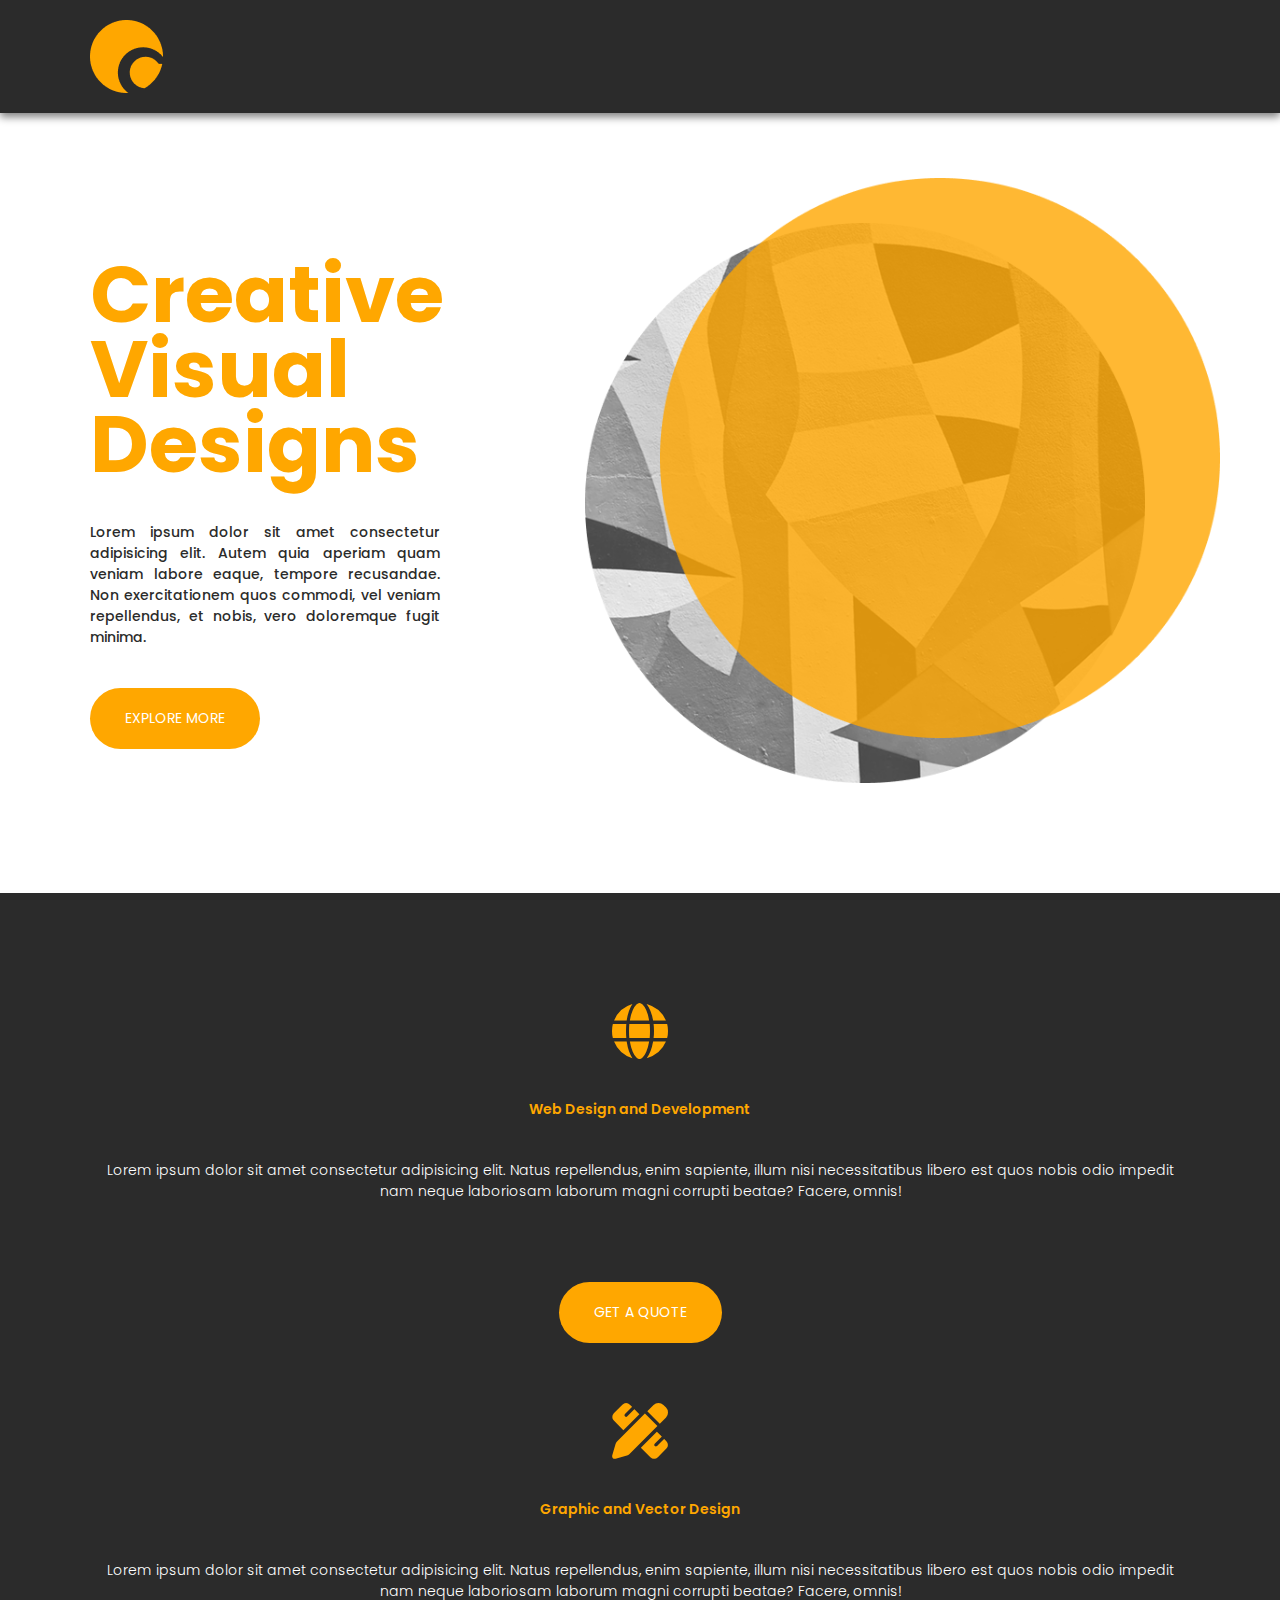
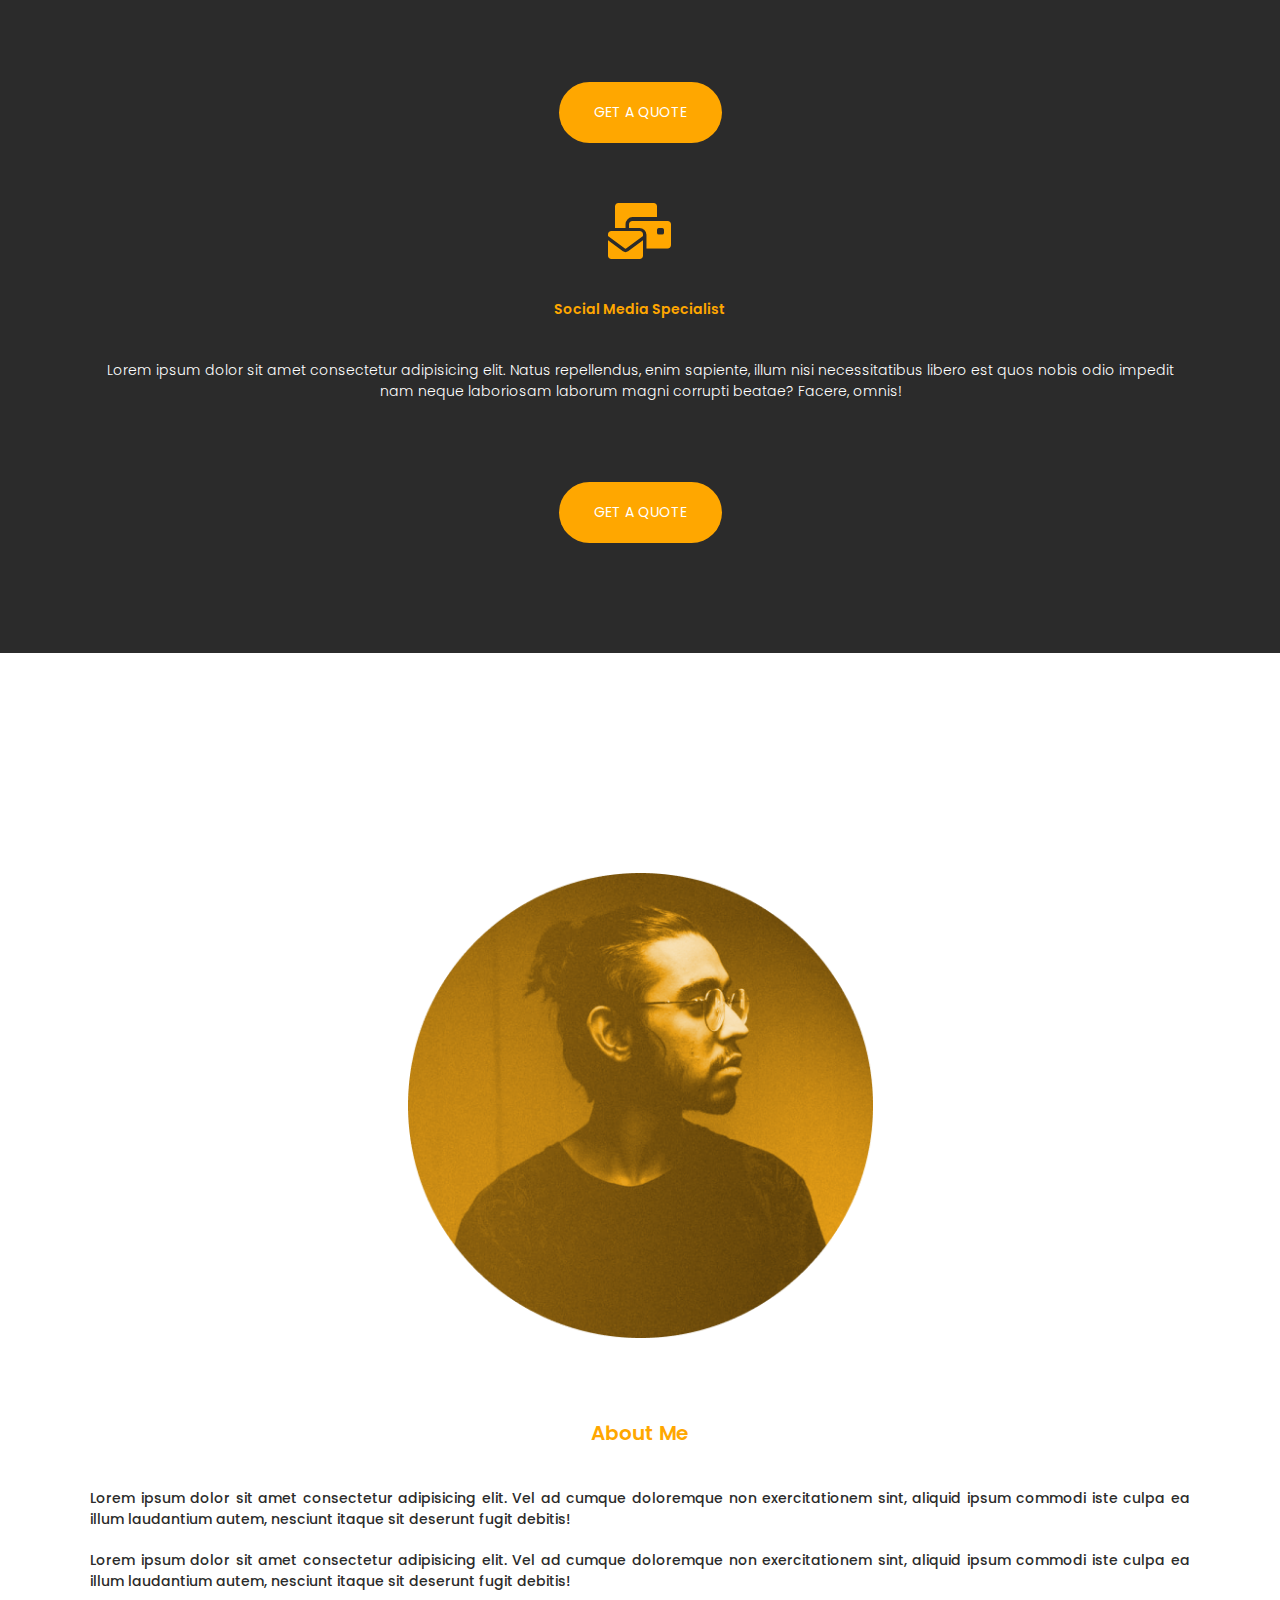
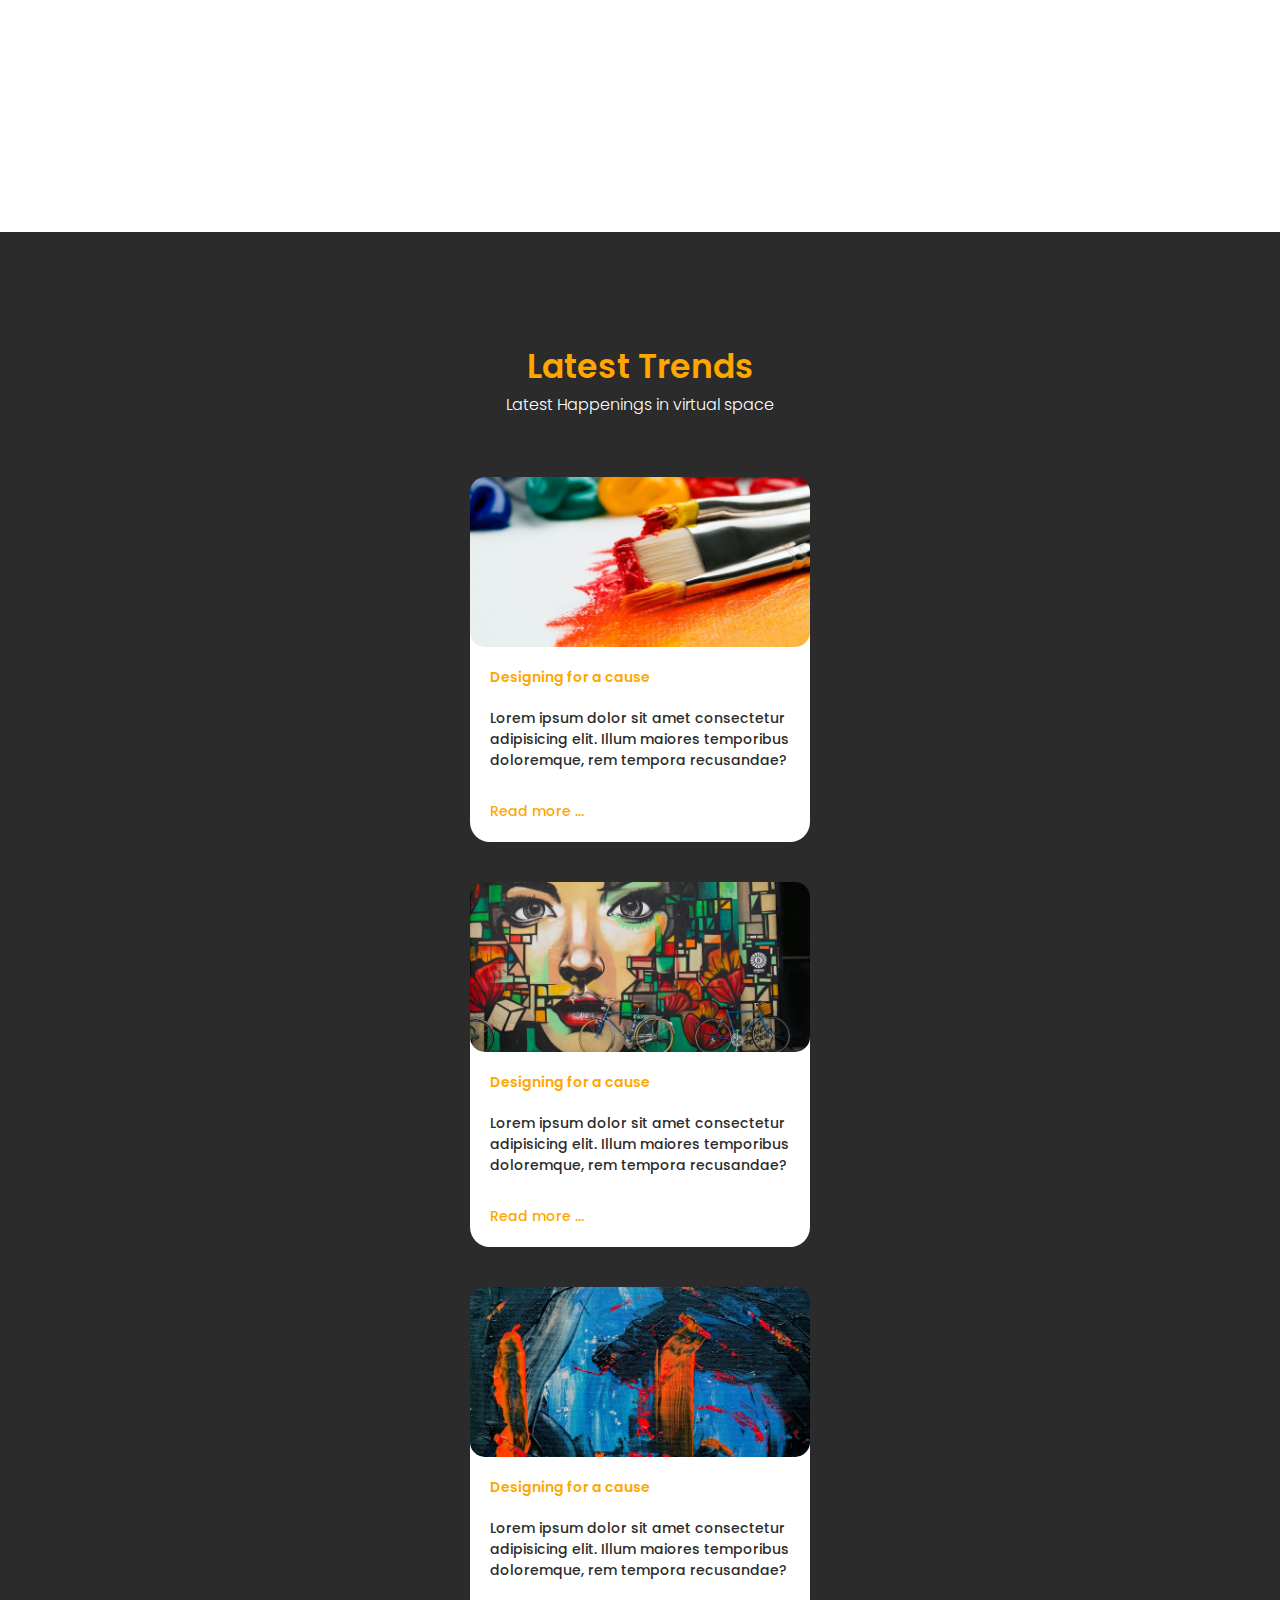
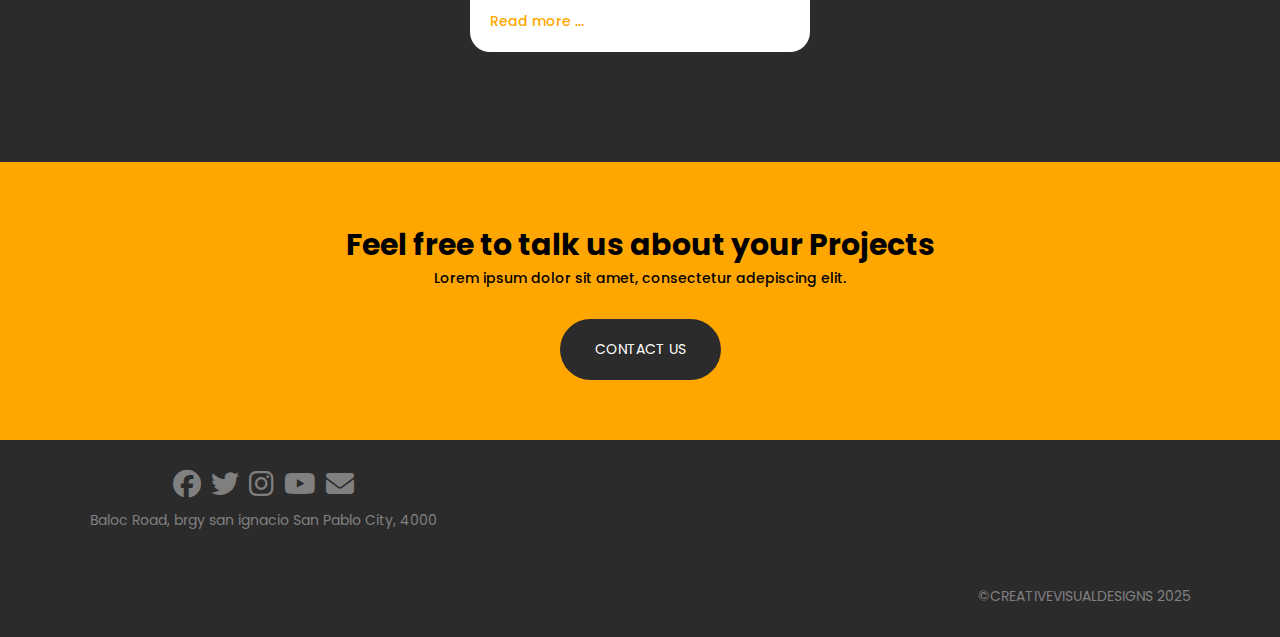
<file: index.html>
<!DOCTYPE html>
<html lang="en">
  <head>
    <meta charset="UTF-8" />
    <link rel="icon" href="./favicon.ico" />
    <meta name="viewport" content="width=device-width, initial-scale=1.0" />
    <meta
      name="description"
      content="Creative Visual Design (CVD) is a platform for showcasing creative coding projects and visual designs."
    />
    <title>Creative Visual Designs - Homes</title>
    <link rel="stylesheet" href="./style.css" />
    <link
      rel="stylesheet"
      href="https://cdnjs.cloudflare.com/ajax/libs/font-awesome/6.7.2/css/all.min.css"
    />
  </head>
  <body>
    <header>
      <div class="container">
        <div class="navbar">
          <a href="#">
            <div class="navbar__logo">
              <img
                src="./img/Brand.png"
                alt="CVD Logo"
                class="navbar__logo__image"
              />
              <span class="navbar__logo__title">
                Creative <span>Visual</span> Designs
              </span>
            </div>
          </a>
          <nav class="navbar__nav">
            <ul class="navbar__nav__list">
              <li
                class="navbar__nav__list__item navbar__nav__list__item--active"
              >
                <a href="#">Home</a>
              </li>
              <li class="navbar__nav__list__item">
                <a href="#">About</a>
              </li>
              <li class="navbar__nav__list__item">
                <a href="#">Services</a>
              </li>
              <li class="navbar__nav__list__item">
                <a href="#">Updates</a>
              </li>
              <li class="navbar__nav__list__item">
                <a href="#">Contact</a>
              </li>
            </ul>
          </nav>
          <button class="navbar__burger-button">
            <span></span>
            <span></span>
            <span></span>
          </button>
        </div>
      </div>
    </header>
    <section class="banner">
      <div class="container">
        <div class="banner__wrapper">
          <div class="banner__title">
            <h1>Creative Visual Designs</h1>
            <p>
              Lorem ipsum dolor sit amet consectetur adipisicing elit. Autem
              quia aperiam quam veniam labore eaque, tempore recusandae. Non
              exercitationem quos commodi, vel veniam repellendus, et nobis,
              vero doloremque fugit minima.
            </p>

            <a class="btn btn--primary" href="#">explore more</a>
          </div>

          <div class="banner__image">
            <img src="./img/banner2.png" alt="Circle Abstract Banner Image" />
            <img src="./img/banner1.png" alt="Circle Yellow Banner Image" />
          </div>
        </div>
      </div>
    </section>
    <section class="services">
      <div class="container">
        <div class="services__wrapper">
          <div class="services__item">
            <i class="fa-solid fa-globe fa-4x"></i>
            <h3>Web Design and Development</h3>
            <p>
              Lorem ipsum dolor sit amet consectetur adipisicing elit. Natus
              repellendus, enim sapiente, illum nisi necessitatibus libero est
              quos nobis odio impedit nam neque laboriosam laborum magni
              corrupti beatae? Facere, omnis!
            </p>
            <a href="#" class="btn btn--primary">get a quote</a>
          </div>
          <div class="services__item">
            <i class="fa-solid fa-pen-ruler fa-4x"></i>
            <h3>Graphic and Vector Design</h3>
            <p>
              Lorem ipsum dolor sit amet consectetur adipisicing elit. Natus
              repellendus, enim sapiente, illum nisi necessitatibus libero est
              quos nobis odio impedit nam neque laboriosam laborum magni
              corrupti beatae? Facere, omnis!
            </p>
            <a href="#" class="btn btn--primary">get a quote</a>
          </div>

          <div class="services__item">
            <i class="fa-solid fa-envelopes-bulk fa-4x"></i>
            <h3>Social Media Specialist</h3>
            <p>
              Lorem ipsum dolor sit amet consectetur adipisicing elit. Natus
              repellendus, enim sapiente, illum nisi necessitatibus libero est
              quos nobis odio impedit nam neque laboriosam laborum magni
              corrupti beatae? Facere, omnis!
            </p>
            <a href="#" class="btn btn--primary">get a quote</a>
          </div>
        </div>
      </div>
    </section>
    <section class="about">
      <div class="container">
        <div class="about">
          <div class="about__wrapper">
            <div class="about__image">
              <img
                src="img/home-about.png"
                alt="Man wearing a glass looking on the left with yellow overlay"
              />
            </div>
            <div class="about__description">
              <h1>About Me</h1>
              <p>
                Lorem ipsum dolor sit amet consectetur adipisicing elit. Vel ad
                cumque doloremque non exercitationem sint, aliquid ipsum commodi
                iste culpa ea illum laudantium autem, nesciunt itaque sit
                deserunt fugit debitis!
              </p>
              <p>
                Lorem ipsum dolor sit amet consectetur adipisicing elit. Vel ad
                cumque doloremque non exercitationem sint, aliquid ipsum commodi
                iste culpa ea illum laudantium autem, nesciunt itaque sit
                deserunt fugit debitis!
              </p>
            </div>
          </div>
        </div>
      </div>
    </section>
    <section class="trends">
      <div class="container">
        <div class="trends__title">
          <h2>Latest Trends</h2>
          <p>Latest Happenings in virtual space</p>
        </div>
        <div class="trends__wrapper">
          <div class="article-card">
            <div></div>
            <div class="article-card__image">
              <img src="./img/trend1.png" alt="Picture of a paint brush" />
            </div>
            <div class="article-card__description">
              <h3>Designing for a cause</h3>
              <p>
                Lorem ipsum dolor sit amet consectetur adipisicing elit. Illum
                maiores temporibus doloremque, rem tempora recusandae?
              </p>
              <a href="#">Read more ...</a>
            </div>
          </div>
          <div class="article-card">
            <div></div>
            <div class="article-card__image">
              <img src="./img/trend2.png" alt="Picture of a paint brush" />
            </div>
            <div class="article-card__description">
              <h3>Designing for a cause</h3>
              <p>
                Lorem ipsum dolor sit amet consectetur adipisicing elit. Illum
                maiores temporibus doloremque, rem tempora recusandae?
              </p>
              <a href="#">Read more ...</a>
            </div>
          </div>
          <div class="article-card">
            <div></div>
            <div class="article-card__image">
              <img src="./img/trend3.png" alt="Picture of a paint brush" />
            </div>
            <div class="article-card__description">
              <h3>Designing for a cause</h3>
              <p>
                Lorem ipsum dolor sit amet consectetur adipisicing elit. Illum
                maiores temporibus doloremque, rem tempora recusandae?
              </p>
              <a href="#">Read more ...</a>
            </div>
          </div>
        </div>
      </div>
    </section>
    <section class="contact-us">
      <div class="container">
        <div class="content">
          <div class=""></div>
          <h2>Feel free to talk us about your Projects</h2>
          <p>Lorem ipsum dolor sit amet, consectetur adepiscing elit.</p>
          <a class="btn btn--dark" href="#">contact us</a>
        </div>
      </div>
    </section>
    <footer>
      <div class="container">
        <div class="footer">
          <div class="footer__contact">
            <div class="footer__social-media-list">
              <ul>
                <li>
                  <a href="#">
                    <i class="fa-brands fa-facebook fa-2x"></i>
                  </a>
                </li>
                <li>
                  <a href="#">
                    <i class="fa-brands fa-twitter fa-2x"></i>
                  </a>
                </li>
                <li>
                  <a href="#">
                    <i class="fa-brands fa-instagram fa-2x"></i>
                  </a>
                </li>
                <li>
                  <a href="#">
                    <i class="fa-brands fa-youtube fa-2x"></i>
                  </a>
                </li>
                <li>
                  <a href="#">
                    <i class="fa-solid fa-envelope fa-2x"></i>
                  </a>
                </li>
              </ul>
            </div>

            <div class="footer__office-address">
              <p>Baloc Road, brgy san ignacio San Pablo City, 4000</p>
            </div>
          </div>
          <div class="footer__trademark">
            <p>&copy;CREATIVEVISUALDESIGNS 2025</p>
          </div>
        </div>
      </div>
    </footer>
    <script>
      const burgerButton = document.querySelector(".navbar__burger-button");
      const nav = document.querySelector(".navbar__nav");
      const body = document.body;

      console.log(burgerButton);
      console.log(nav);

      burgerButton.addEventListener("click", () => {
        burgerButton.classList.toggle("open");
        nav.classList.toggle("open");
        body.classList.toggle("no-scroll");
      });
    </script>
  </body>
</html>
</file>
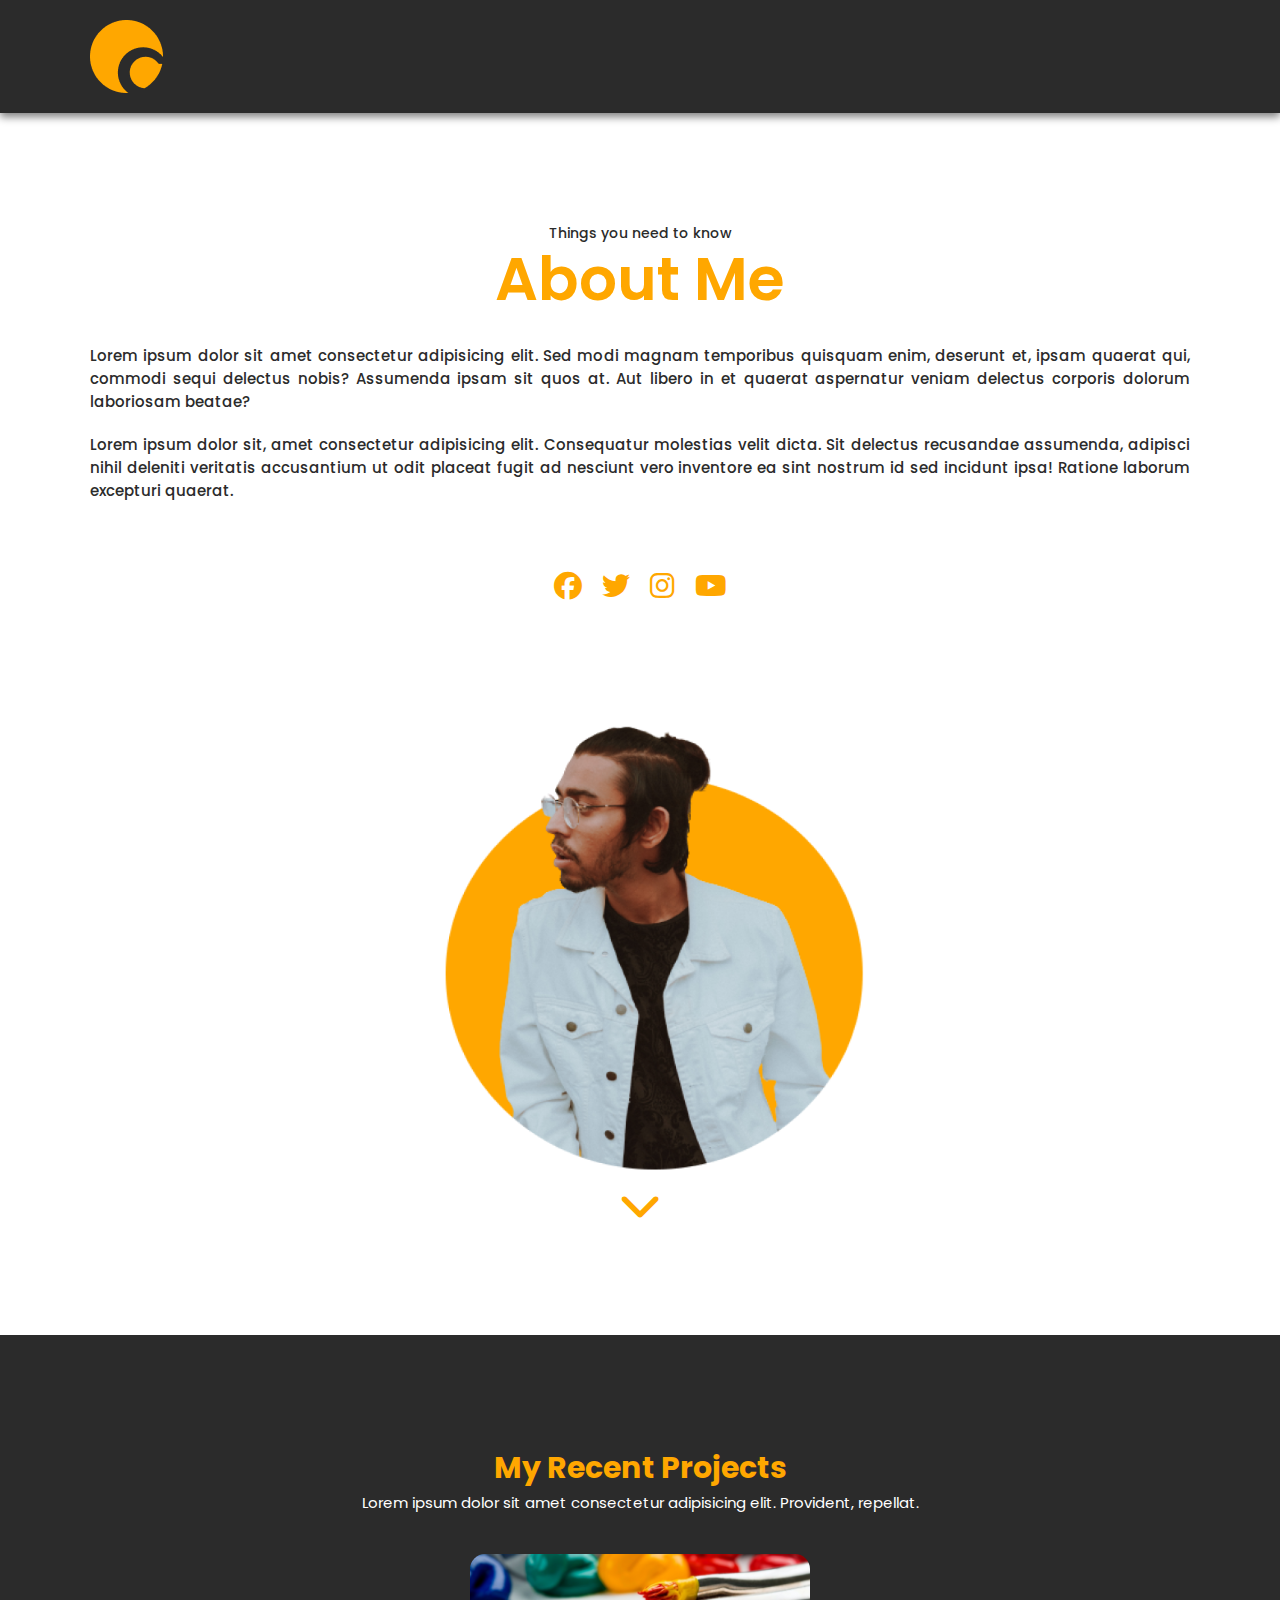
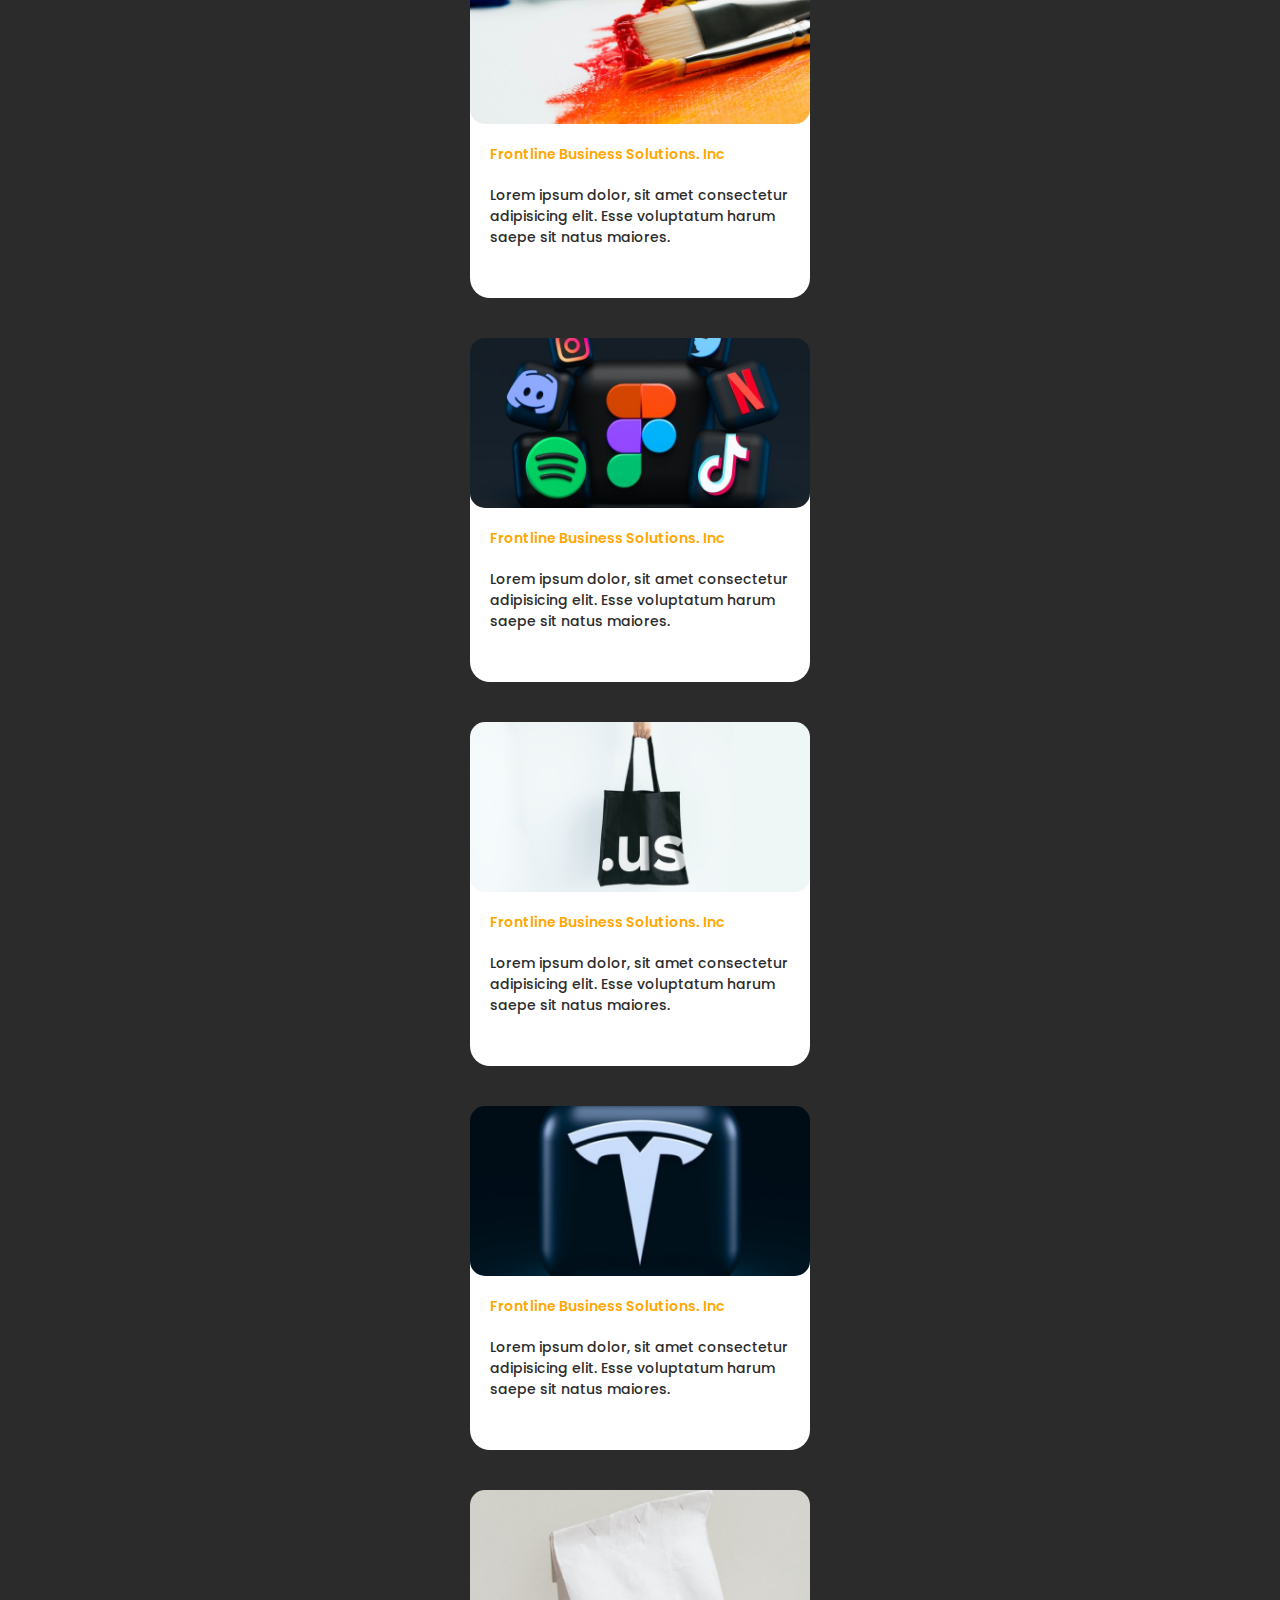
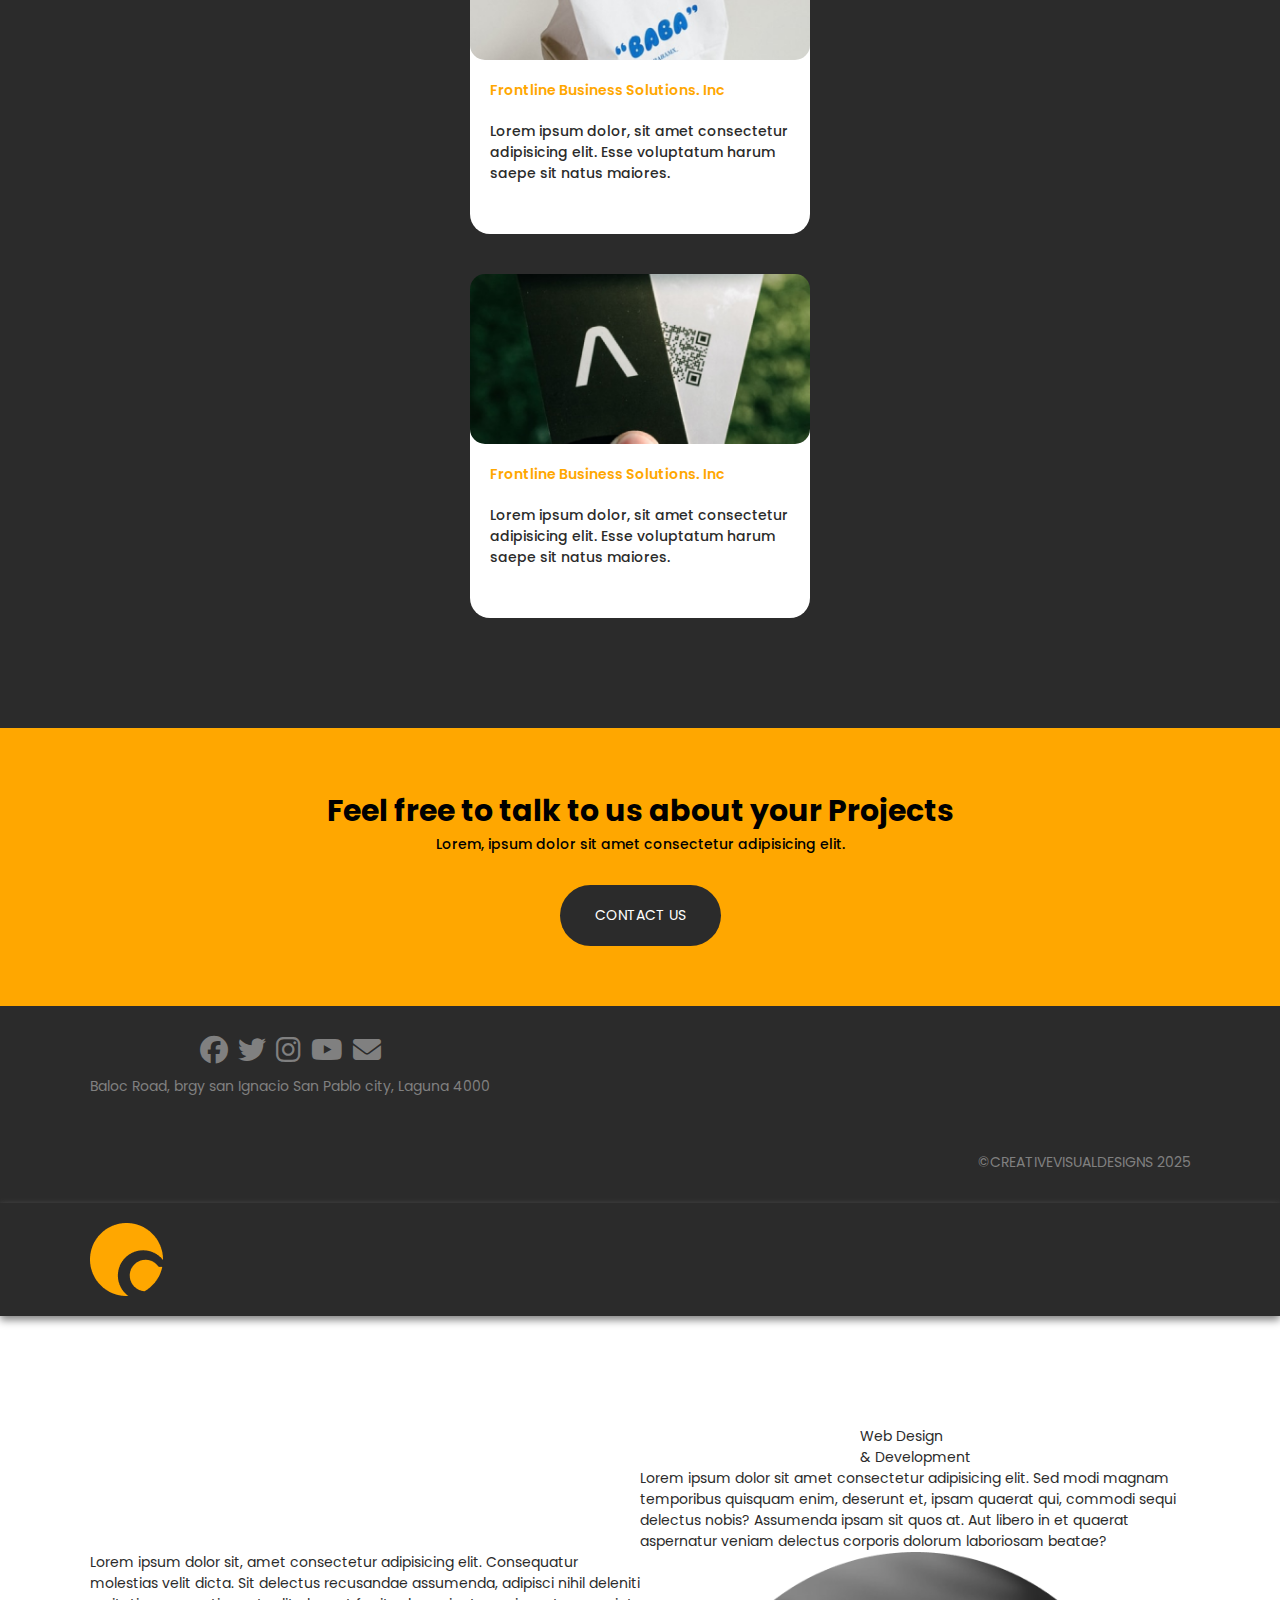
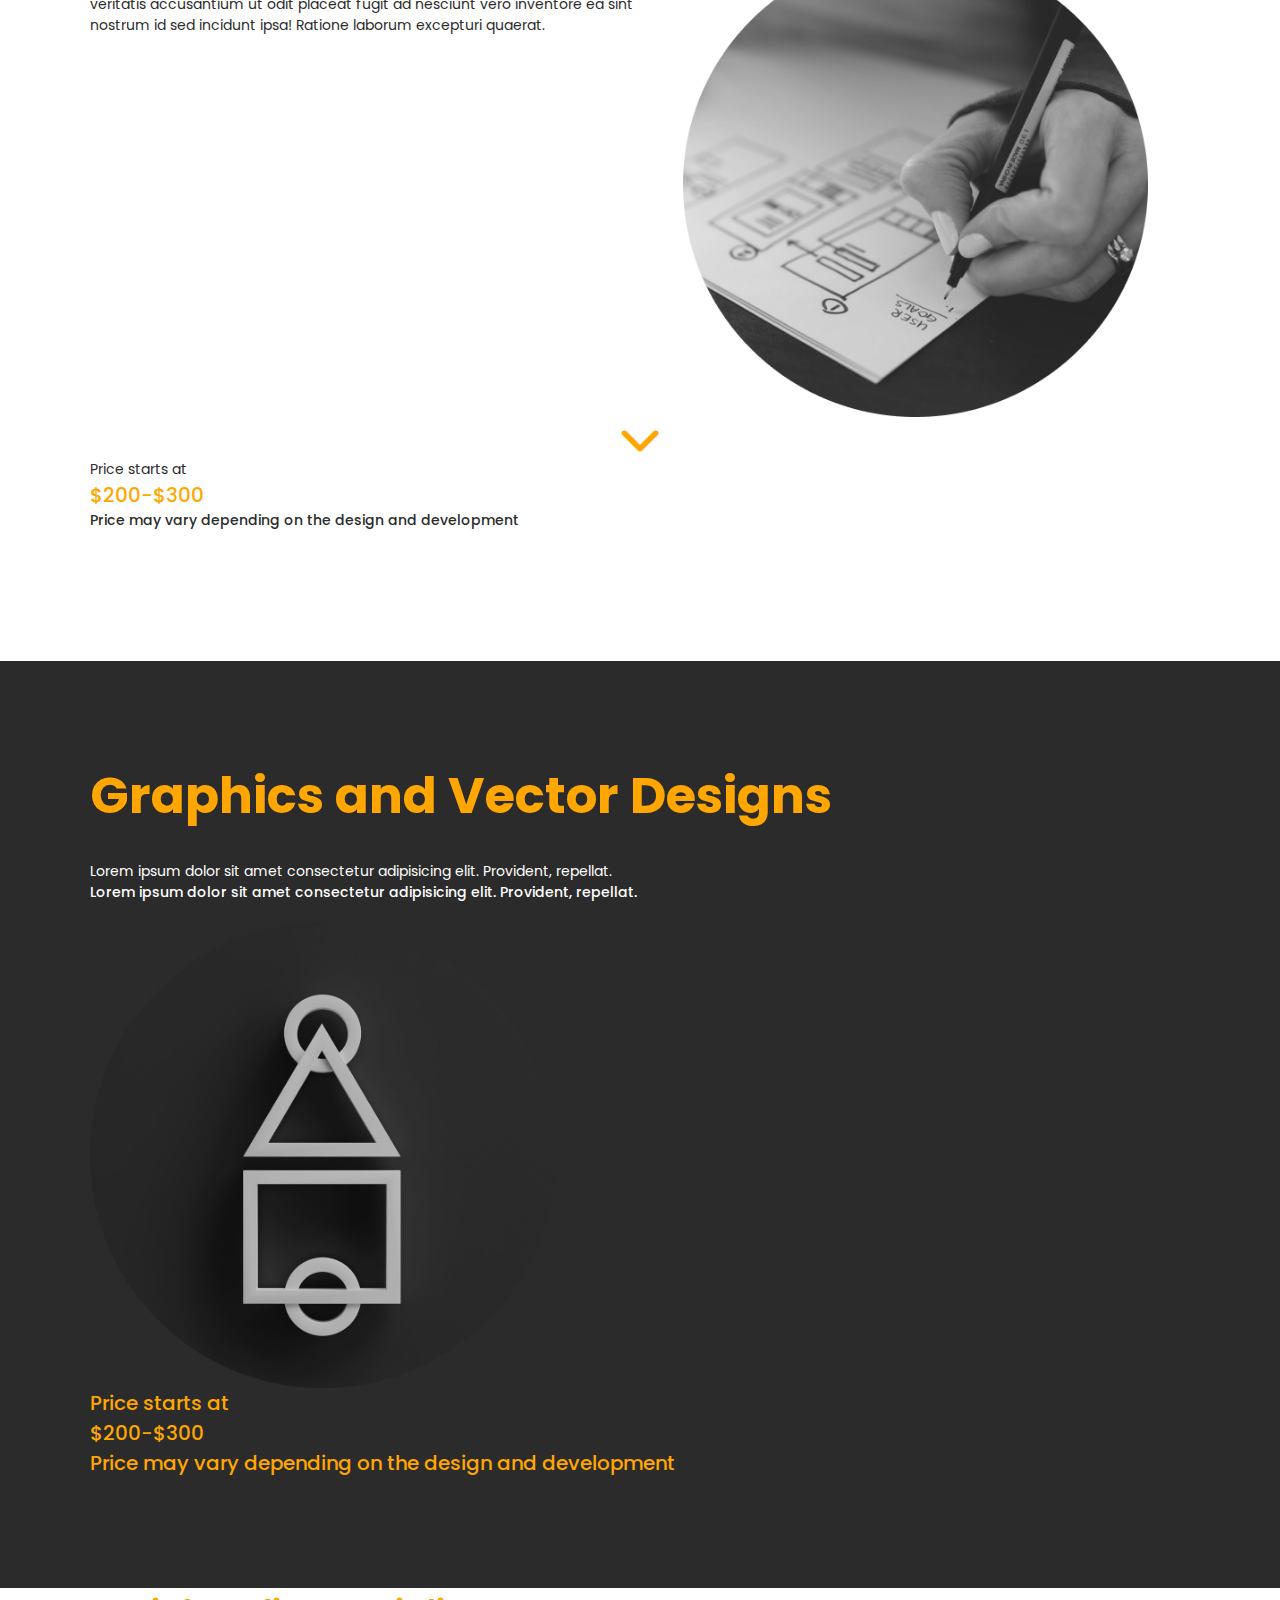
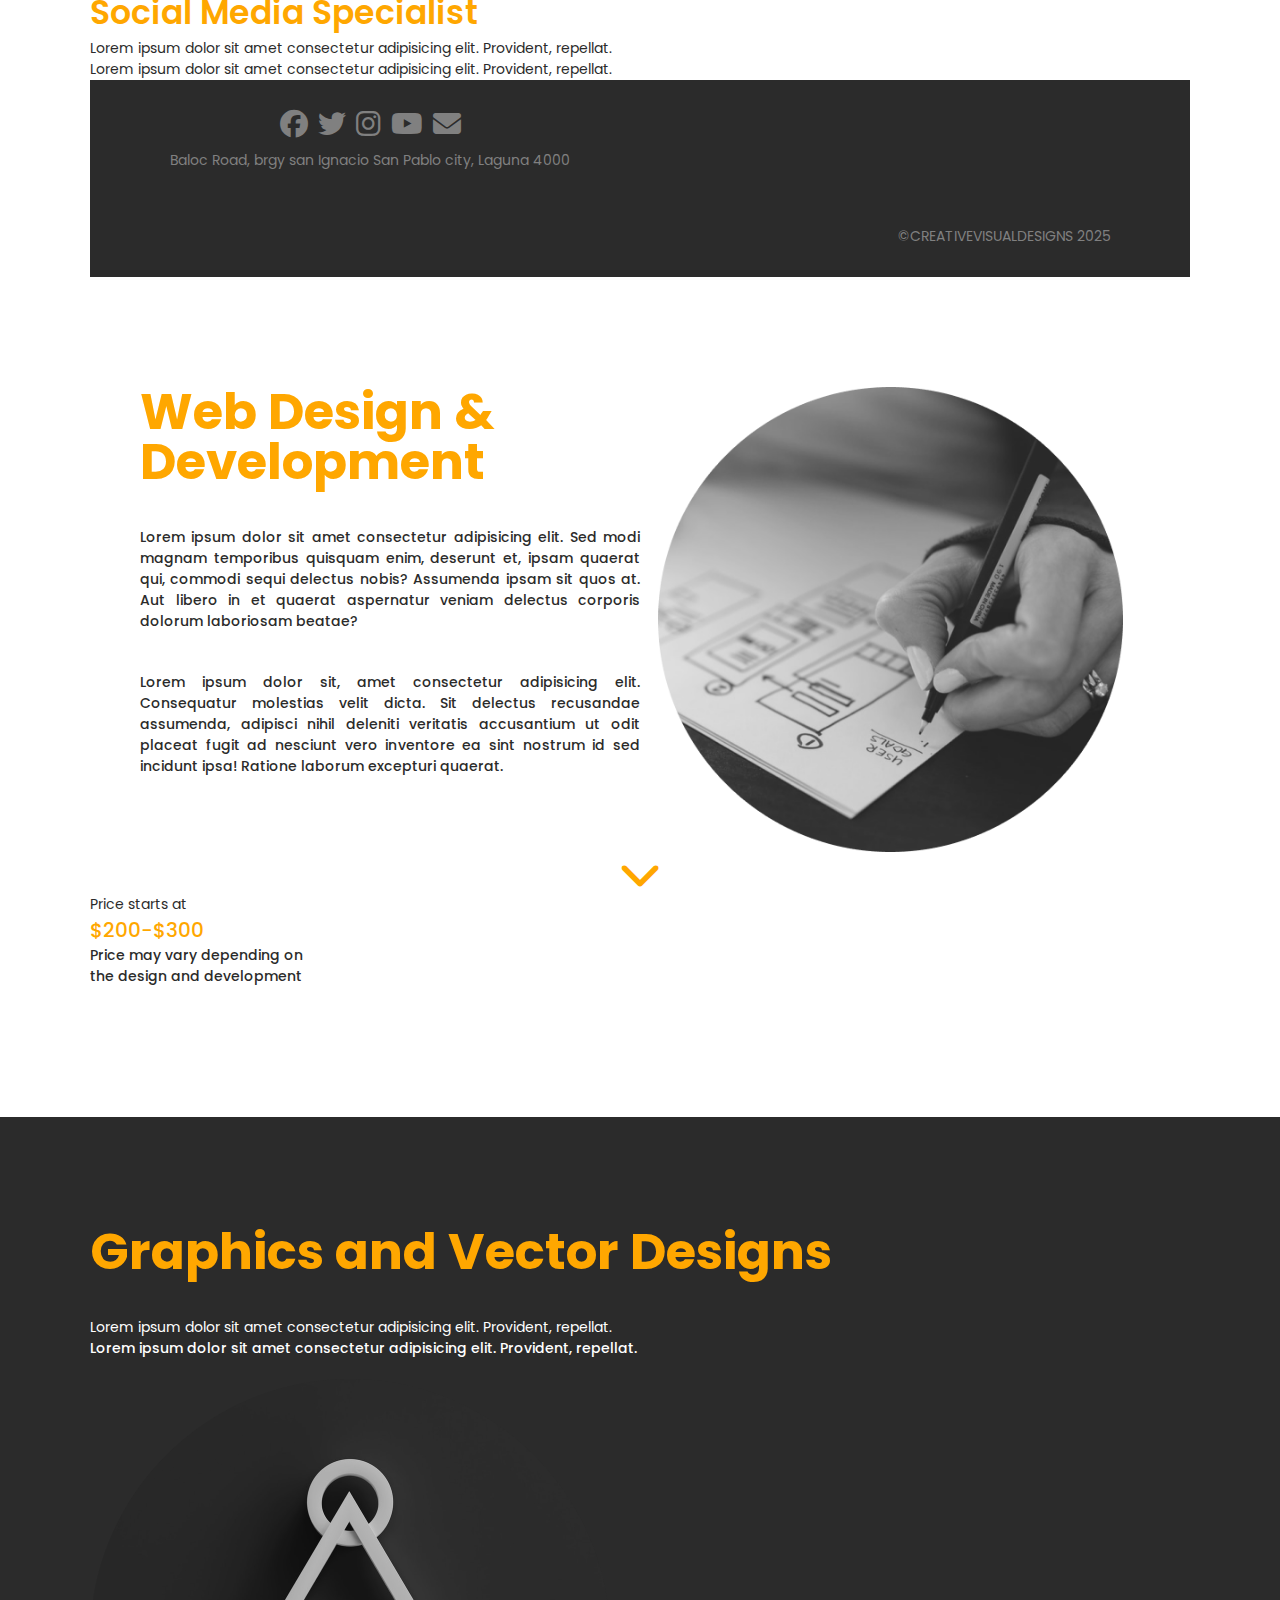
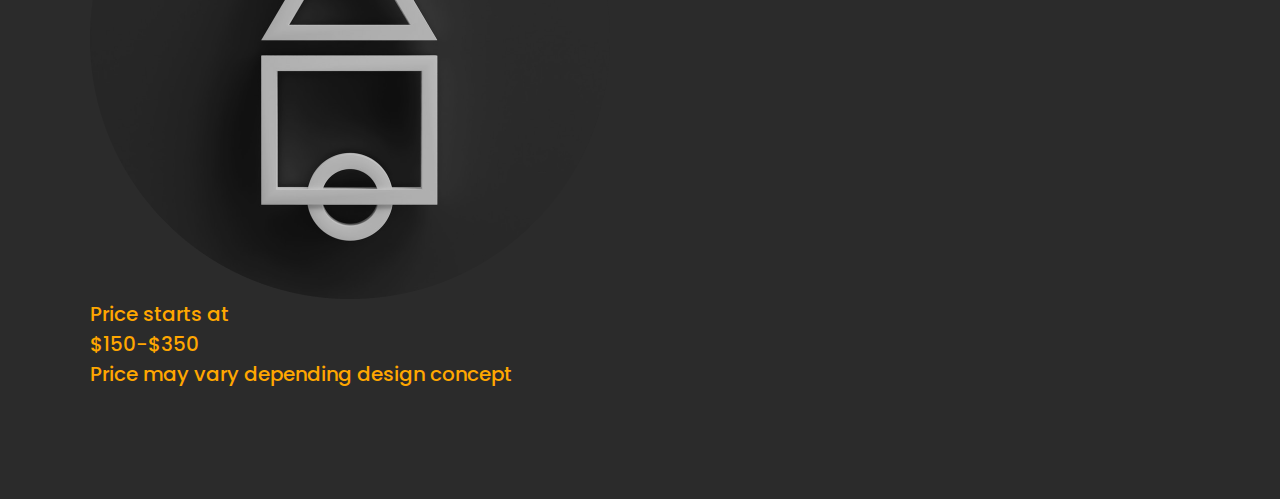
<file: about.html>
<!DOCTYPE html>
<html lang="en">
  <head>
    <meta charset="UTF-8" />
    <link rel="icon" href="./favicon.ico" />
    <meta name="viewport" content="width=device-width, initial-scale=1.0" />
    <meta
      name="description"
      content="Creative Visual Design (CVD) is a platformm for showcasing creative coding projects and visual designs."
    />

    <title>Creative Visual Designs - About</title>
    <link rel="stylesheet" href="./style.css" />
    <link
      rel="stylesheet"
      href="https://cdnjs.cloudflare.com/ajax/libs/font-awesome/6.7.2/css/all.min.css"
    />
  </head>
  <body>
    <header>
      <div class="container">
        <div class="navbar">
          <a href="#">
            <div class="navbar__logo">
              <img
                src="./img/Brand.png"
                alt="CVD Logo"
                class="navbar__logo_image"
              />
              <span class="navbar__logo__title">
                Creative <span>Visual</span> Designs
              </span>
            </div>
          </a>
          <nav class="navbar__nav">
            <ul class="navbar__nav__list">
              <li
                class="navbar__nav__list__item navbar__nav__list__item--active"
              >
                <a href="#">Home</a>
              </li>
              <li class="navbar__nav__list__item">
                <a href="#">About</a>
              </li>
              <li class="navbar__nav__list__item">
                <a href="#">Services</a>
              </li>
              <li class="navbar__nav__list__item">
                <a href="#">Updates</a>
              </li>
              <li class="navbar__nav__list__item">
                <a href="#">Contacts</a>
              </li>
            </ul>
          </nav>
          <button class="navbar__burger-button">
            <span></span>
            <span></span>
            <span></span>
          </button>
        </div>
      </div>
    </header>

    <section class="about-banner">
      <div class="container">
        <div class="about-banner__wrapper">
          <div class="about-banner__description">
            <span
              >Things you need to know
              <h1>About Me</h1></span
            >

            <p>
              Lorem ipsum dolor sit amet consectetur adipisicing elit. Sed modi
              magnam temporibus quisquam enim, deserunt et, ipsam quaerat qui,
              commodi sequi delectus nobis? Assumenda ipsam sit quos at. Aut
              libero in et quaerat aspernatur veniam delectus corporis dolorum
              laboriosam beatae?
            </p>
            <p>
              Lorem ipsum dolor sit, amet consectetur adipisicing elit.
              Consequatur molestias velit dicta. Sit delectus recusandae
              assumenda, adipisci nihil deleniti veritatis accusantium ut odit
              placeat fugit ad nesciunt vero inventore ea sint nostrum id sed
              incidunt ipsa! Ratione laborum excepturi quaerat.
            </p>

            <div class="about-banner__social-media-list">
              <ul>
                <li>
                  <a href="#"><i class="fa-brands fa-facebook fa-2x"></i></a>
                </li>
                <li>
                  <a href="#"><i class="fa-brands fa-twitter fa-2x"></i></a>
                </li>
                <li>
                  <a href="#"><i class="fa-brands fa-instagram fa-2x"></i></a>
                </li>
                <li>
                  <a href="#"><i class="fa-brands fa-youtube fa-2x"></i></a>
                </li>
              </ul>
            </div>
          </div>

          <div class="about-banner__image">
            <img
              src="./img/about me 1.png"
              alt="A picture of a man wearing glasses looking on the left"
            />
          </div>
        </div>
        <div class="about-banner__arrow-down">
          <i class="fa-solid fa-chevron-down fa-3x"></i>
        </div>
      </div>
    </section>

    <section class="recent-projects">
      <div class="container">
        <div class="recent-projects__title">
          <h2>My Recent Projects</h2>
          <p>
            Lorem ipsum dolor sit amet consectetur adipisicing elit. Provident,
            repellat.
          </p>
        </div>
        <div class="recent-projects__wrapper">
          <div class="article-card">
            <div class="article-card__image">
              <img src="./img/trend1.png" alt="Picture of a paint brush" />
            </div>
            <div class="article-card__description">
              <h3>Frontline Business Solutions. Inc</h3>
              <p>
                Lorem ipsum dolor, sit amet consectetur adipisicing elit. Esse
                voluptatum harum saepe sit natus maiores.
              </p>
            </div>
          </div>
          <div class="article-card">
            <div class="article-card__image">
              <img src="./img/project2.png" alt="Picture of a paint brush" />
            </div>
            <div class="article-card__description">
              <h3>Frontline Business Solutions. Inc</h3>
              <p>
                Lorem ipsum dolor, sit amet consectetur adipisicing elit. Esse
                voluptatum harum saepe sit natus maiores.
              </p>
            </div>
          </div>
          <div class="article-card">
            <div class="article-card__image">
              <img src="./img/project3.png" alt="Picture of a paint brush" />
            </div>
            <div class="article-card__description">
              <h3>Frontline Business Solutions. Inc</h3>
              <p>
                Lorem ipsum dolor, sit amet consectetur adipisicing elit. Esse
                voluptatum harum saepe sit natus maiores.
              </p>
            </div>
          </div>
          <div class="article-card">
            <div class="article-card__image">
              <img src="./img/project4.png" alt="Picture of a paint brush" />
            </div>
            <div class="article-card__description">
              <h3>Frontline Business Solutions. Inc</h3>
              <p>
                Lorem ipsum dolor, sit amet consectetur adipisicing elit. Esse
                voluptatum harum saepe sit natus maiores.
              </p>
            </div>
          </div>
          <div class="article-card">
            <div class="article-card__image">
              <img src="./img/project5.png" alt="Picture of a paint brush" />
            </div>
            <div class="article-card__description">
              <h3>Frontline Business Solutions. Inc</h3>
              <p>
                Lorem ipsum dolor, sit amet consectetur adipisicing elit. Esse
                voluptatum harum saepe sit natus maiores.
              </p>
            </div>
          </div>
          <div class="article-card">
            <div class="article-card__image">
              <img src="./img/project6.png" alt="Picture of a paint brush" />
            </div>
            <div class="article-card__description">
              <h3>Frontline Business Solutions. Inc</h3>
              <p>
                Lorem ipsum dolor, sit amet consectetur adipisicing elit. Esse
                voluptatum harum saepe sit natus maiores.
              </p>
            </div>
          </div>
        </div>
      </div>
    </section>

    <section class="contact-us">
      <div class="container">
        <h2>Feel free to talk to us about your Projects</h2>
        <p>Lorem, ipsum dolor sit amet consectetur adipisicing elit.</p>
        <a class="btn btn--dark" href="#">contact us</a>
      </div>
    </section>

    <footer>
      <div class="container">
        <div class="footer">
          <div class="footer__contact">
            <div class="footer__social-media-list">
              <ul>
                <li>
                  <a href="#">
                    <i class="fa-brands fa-facebook fa-2x"></i>
                  </a>
                </li>
                <li>
                  <a href="#">
                    <i class="fa-brands fa-twitter fa-2x"></i>
                  </a>
                </li>
                <li>
                  <a href="#">
                    <i class="fa-brands fa-instagram fa-2x"></i>
                  </a>
                </li>
                <li>
                  <a href="#">
                    <i class="fa-brands fa-youtube fa-2x"></i>
                  </a>
                </li>
                <li>
                  <a href="#">
                    <i class="fa-solid fa-envelope fa-2x"></i>
                  </a>
                </li>
              </ul>
            </div>
            <div class="footer__office-address">
              <p>Baloc Road, brgy san Ignacio San Pablo city, Laguna 4000</p>
            </div>
          </div>
          <div class="footer__trademark">
            <p>&copy;CREATIVEVISUALDESIGNS 2025</p>
          </div>
        </div>
      </div>
    </footer>

    <script>
      const burgerButton = document.querySelector(".navbar__burger-button");
      const nav = document.querySelector(".navbar__nav");
      const body = document.body;

      console.log(burgerButton);
      console.log(nav);

      burgerButton.addEventListener("click", () => {
        burgerButton.classList.toggle("open");
        nav.classList.toggle("open");
        body.classList.toggle("no-scroll");
      });
    </script>
  </body>
</html>




<!-- services code -->
<!DOCTYPE html>
<html lang="en">
  <head>
    <meta charset="UTF-8" />
    <meta name="viewport" content="width=device-width, initial-scale=1.0" />
    <meta
      name="description"
      content="Creative Visual Design (CVD) is a platformm for showcasing creative coding projects and visual designs."
    />

    <title>Creative Visual Designs - services</title>
    <link rel="stylesheet" href="./style.css" />
    <link
      rel="stylesheet"
      href="https://cdnjs.cloudflare.com/ajax/libs/font-awesome/6.7.2/css/all.min.css"
    />
  </head>
  <body>
    <header>
      <div class="container">
        <div class="navbar">
          <a href="#">
            <div class="navbar__logo">
              <img
                src="./img/Brand.png"
                alt="CVD Logo"
                class="navbar__logo_image"
              />
              <span class="navbar__logo__title">
                Creative <span>Visual</span> Designs
              </span>
            </div>
          </a>
          <nav class="navbar__nav">
            <ul class="navbar__nav__list">
              <li
                class="navbar__nav__list__item navbar__nav__list__item--active"
              >
                <a href="#">Home</a>
              </li>
              <li class="navbar__nav__list__item">
                <a href="#">About</a>
              </li>
              <li class="navbar__nav__list__item">
                <a href="#">Services</a>
              </li>
              <li class="navbar__nav__list__item">
                <a href="#">Updates</a>
              </li>
              <li class="navbar__nav__list__item">
                <a href="#">Contacts</a>
              </li>
            </ul>
          </nav>
          <button class="navbar__burger-button">
            <span></span>
            <span></span>
            <span></span>
          </button>
        </div>
      </div>
    </header>

    <section class="web">
        <div class="container">
          <div class="web__wrapper">
            <p class="web__title">
            <h1>Web Design <br> & Development</h1>
            <p class="web__description"> </p>
              <p>
                Lorem ipsum dolor sit amet consectetur adipisicing elit. Sed modi
                magnam temporibus quisquam enim, deserunt et, ipsam quaerat qui,
                commodi sequi delectus nobis? Assumenda ipsam sit quos at. Aut
                libero in et quaerat aspernatur veniam delectus corporis dolorum
                laboriosam beatae?
              </p>
              <p>
                Lorem ipsum dolor sit, amet consectetur adipisicing elit.
                Consequatur molestias velit dicta. Sit delectus recusandae
                assumenda, adipisci nihil deleniti veritatis accusantium ut odit
                placeat fugit ad nesciunt vero inventore ea sint nostrum id sed
                incidunt ipsa! Ratione laborum excepturi quaerat.
              </p>

              <div class="web__image ">
                <img
                  src="./img/service1.png"
                  alt="A picture of a hand writing in a paper"/>
              </div>
            </div>
            <div class="services-banner__arrow-down">
              <i class="fa-solid fa-chevron-down fa-3x"></i>
            </div>
            <div class="web__price">
                <p>Price starts at</p>
                <h3>$200-$300</h3>
                 <div class="web__price-description">
                    <p>Price may vary depending on the design and development</p>
                 </div>
              </div>
          </div>
        </section>  

         <section class="graphics">
            <div class="container">
              <div class="graphics__title">
                <h2>Graphics and Vector Designs</h2>
                <p>
                  Lorem ipsum dolor sit amet consectetur adipisicing elit. Provident,
                  repellat.
                </p>
                <p>
                    Lorem ipsum dolor sit amet consectetur adipisicing elit. Provident,
                    repellat.
                  </p>
                  <div class="services-banner__image ">
                    <img
                      src="./img/servicce2.png"
                      alt="has triangle and circle "
                     />
                  </div>
                  <div class="graphics__price">
                    <p>Price starts at</p>
                    <h3>$200-$300</h3>
                     <div class="graphics__price-description">
                        <p>Price may vary depending on the design and development</p>
                     </div>
                  </div>
              </div>
            </section>

            <section class="Social Media">
              <div class="container">
               <div class="social-media-specialist__title">
                 <h2>Social Media Specialist</h2>
            <p>
              Lorem ipsum dolor sit amet consectetur adipisicing elit. Provident,
              repellat.
            </p>
            <p>
                Lorem ipsum dolor sit amet consectetur adipisicing elit. Provident,
                repellat.
              </p>
  </body>
</html>

<footer>
    <div class="container">
      <div class="footer">
        <div class="footer__contact">
          <div class="footer__social-media-list">
            <ul>
              <li>
                <a href="#">
                  <i class="fa-brands fa-facebook fa-2x"></i>
                </a>
              </li>
              <li>
                <a href="#">
                  <i class="fa-brands fa-twitter fa-2x"></i>
                </a>
              </li>
              <li>
                <a href="#">
                  <i class="fa-brands fa-instagram fa-2x"></i>
                </a>
              </li>
              <li>
                <a href="#">
                  <i class="fa-brands fa-youtube fa-2x"></i>
                </a>
              </li>
              <li>
                <a href="#">
                  <i class="fa-solid fa-envelope fa-2x"></i>
                </a>
              </li>
            </ul>
          </div>
          <div class="footer__office-address">
            <p>Baloc Road, brgy san Ignacio San Pablo city, Laguna 4000</p>
          </div>
        </div>
        <div class="footer__trademark">
          <p>&copy;CREATIVEVISUALDESIGNS 2025</p>
        </div>
      </div>
    </div>
  </footer>

  <script>
    const burgerButton = document.querySelector(".navbar__burger-button");
    const nav = document.querySelector(".navbar__nav");

    console.log(burgerButton);
    console.log(nav);

    burgerButton.addEventListener("click", () => {
      burgerButton.classList.toggle("open");
      nav.classList.toggle("open");
    });
  </script>
</body>
</html>

<!-- updated code in SERVICES.HTML -->

<section class="web">
  <div class="container">
    <div class="web__wrapper">
      <div class="web__title">
        <h1>
          Web Design & <br />
           Development
        </h1>
        <p class="web__description"></p>

        <p>
          Lorem ipsum dolor sit amet consectetur adipisicing elit. Sed modi
          magnam temporibus quisquam enim, deserunt et, ipsam quaerat qui,
          commodi sequi delectus nobis? Assumenda ipsam sit quos at. Aut
          libero in et quaerat aspernatur veniam delectus corporis dolorum
          laboriosam beatae?
        </p>
        <p>
          Lorem ipsum dolor sit, amet consectetur adipisicing elit.
          Consequatur molestias velit dicta. Sit delectus recusandae
          assumenda, adipisci nihil deleniti veritatis accusantium ut odit
          placeat fugit ad nesciunt vero inventore ea sint nostrum id sed
          incidunt ipsa! Ratione laborum excepturi quaerat.
        </p>
      
    </div>
    <div class="web__image">
        <img
          src="./img/service1.png"
          alt="A picture of a hand writing in a paper"  />
      </div>
    </div>
    <div class="about-banner__arrow-down">
      <i class="fa-solid fa-chevron-down fa-3x"></i>
    </div>
  </div>
  <div class="web__price">
      <p>Price starts at</p>
      <h3>$200-$300</h3>
       <div class="web__price-description">
          <p>Price may vary depending on <br /> the design and development</p>
       </div>
    </div>
</div>
</section>

<section class="graphics">
  <div class="container">
    <div class="wrapper">
    <div class="graphics__title">
      <h2>Graphics and Vector Designs</h2>
      <p>
        Lorem ipsum dolor sit amet consectetur adipisicing elit. Provident,
        repellat.
      </p>
      <p>
        Lorem ipsum dolor sit amet consectetur adipisicing elit. Provident,
        repellat.
      </p>
      <div class="graphics__image ">
        <img
          src="./img/servicce2.png"
          alt="has triangle and circle "
         />
      </div>
      <div class="graphics__price">
        <p>Price starts at</p>
        <h3>$150-$350</h3>
         <div class="graphics__price-description">
            <p>Price may vary depending design concept</p>
         </div>
      </div>
  </div>
      
    </div>
</div>
</file>
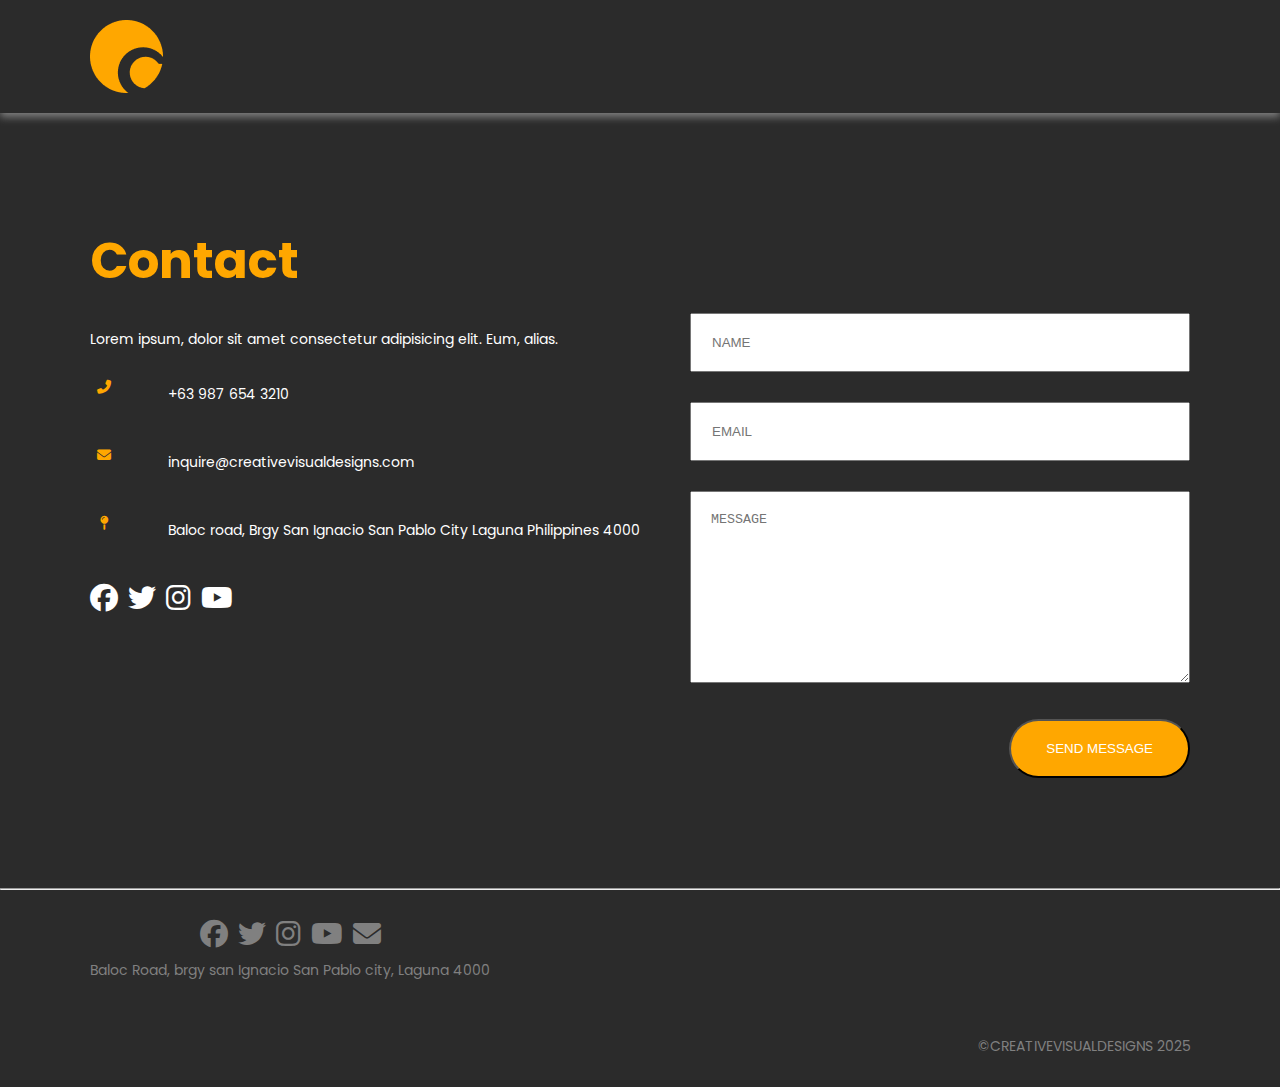
<file: contact.html>
<!DOCTYPE html>
<html lang="en">
  <head>
    <meta charset="UTF-8" />
    <link rel="icon" href="./favicon.ico" />
    <meta name="viewport" content="width=device-width, initial-scale=1.0" />
    <meta
      name="description"
      content="Creative Visual Design (CVD) is a platformm for showcasing creative coding projects and visual designs."
    />

    <title>Creative Visual Designs - services</title>
    <link rel="stylesheet" href="./style.css" />
    <link
      rel="stylesheet"
      href="https://cdnjs.cloudflare.com/ajax/libs/font-awesome/6.7.2/css/all.min.css"
    />
  </head>
  <body>
    <header>
      <div class="container">
        <div class="navbar">
          <a href="#">
            <div class="navbar__logo">
              <img
                src="./img/Brand.png"
                alt="CVD Logo"
                class="navbar__logo_image"
              />
              <span class="navbar__logo__title">
                Creative <span>Visual</span> Designs
              </span>
            </div>
          </a>
          <nav class="navbar__nav">
            <ul class="navbar__nav__list">
              <li
                class="navbar__nav__list__item navbar__nav__list__item--active"
              >
                <a href="#">Home</a>
              </li>
              <li class="navbar__nav__list__item">
                <a href="#">About</a>
              </li>
              <li class="navbar__nav__list__item">
                <a href="#">Services</a>
              </li>
              <li class="navbar__nav__list__item">
                <a href="#">Updates</a>
              </li>
              <li class="navbar__nav__list__item">
                <a href="#">Contacts</a>
              </li>
            </ul>
          </nav>
          <button class="navbar__burger-button">
            <span></span>
            <span></span>
            <span></span>
          </button>
        </div>
      </div>
    </header>

    <!-- CONTACT PART -->
    <section class="contact">
      <div class="container">
        <div class="contact__wrapper">
          <div class="contact__details">
            <div class="contact__details__title">
              <h1>Contact</h1>
              <p>
                Lorem ipsum, dolor sit amet consectetur adipisicing elit. Eum,
                alias.
              </p>
            </div>
            <div class="contact__details__information">
              <ul>
                <li>
                  <i class="fa-solid fa-phone-flip"></i
                  ><span>+63 987 654 3210</span>
                </li>
                <li>
                  <i class="fa-solid fa-envelope"></i
                  ><span>inquire@creativevisualdesigns.com</span>
                </li>
                <li>
                  <i class="fa-solid fa-map-pin"></i
                  ><span
                    >Baloc road, Brgy San Ignacio San Pablo City Laguna
                    Philippines 4000</span
                  >
                </li>
              </ul>
            </div>
            <div class="contact__details__socials">
              <ul>
                <li>
                  <a href="#"><i class="fa-brands fa-facebook fa-2x"></i></a>
                </li>
                <li>
                  <a href="#"><i class="fa-brands fa-twitter fa-2x"></i></a>
                </li>
                <li>
                  <a href="#"><i class="fa-brands fa-instagram fa-2x"></i></a>
                </li>
                <li>
                  <a href="#"><i class="fa-brands fa-youtube fa-2x"></i></a>
                </li>
              </ul>
            </div>
          </div>
          <div class="contact__form">
            <form class="form" action="#">
              <div class="form__wrapper">
                <input type="text" placeholder="NAME" />
              </div>
              <div class="form__wrapper">
                <input type="email" placeholder="EMAIL" />
              </div>
              <div class="form__wrapper">
                <textarea
                  cols="30"
                  rows="10"
                  name=" "
                  id=""
                  placeholder="MESSAGE"
                ></textarea>
              </div>
              <button class="btn btn--primary" type="submit">
                send message
              </button>
            </form>
          </div>
        </div>
      </div>
      <hr />
    </section>

    <footer>
      <div class="container">
        <div class="footer">
          <div class="footer__contact">
            <div class="footer__social-media-list">
              <ul>
                <li>
                  <a href="#">
                    <i class="fa-brands fa-facebook fa-2x"></i>
                  </a>
                </li>
                <li>
                  <a href="#">
                    <i class="fa-brands fa-twitter fa-2x"></i>
                  </a>
                </li>
                <li>
                  <a href="#">
                    <i class="fa-brands fa-instagram fa-2x"></i>
                  </a>
                </li>
                <li>
                  <a href="#">
                    <i class="fa-brands fa-youtube fa-2x"></i>
                  </a>
                </li>
                <li>
                  <a href="#">
                    <i class="fa-solid fa-envelope fa-2x"></i>
                  </a>
                </li>
              </ul>
            </div>
            <div class="footer__office-address">
              <p>Baloc Road, brgy san Ignacio San Pablo city, Laguna 4000</p>
            </div>
          </div>
          <div class="footer__trademark">
            <p>&copy;CREATIVEVISUALDESIGNS 2025</p>
          </div>
        </div>
      </div>
    </footer>

    <script>
      const burgerButton = document.querySelector(".navbar__burger-button");
      const nav = document.querySelector(".navbar__nav");

      console.log(burgerButton);
      console.log(nav);

      burgerButton.addEventListener("click", () => {
        burgerButton.classList.toggle("open");
        nav.classList.toggle("open");
      });
    </script>
  </body>
</html>
</file>
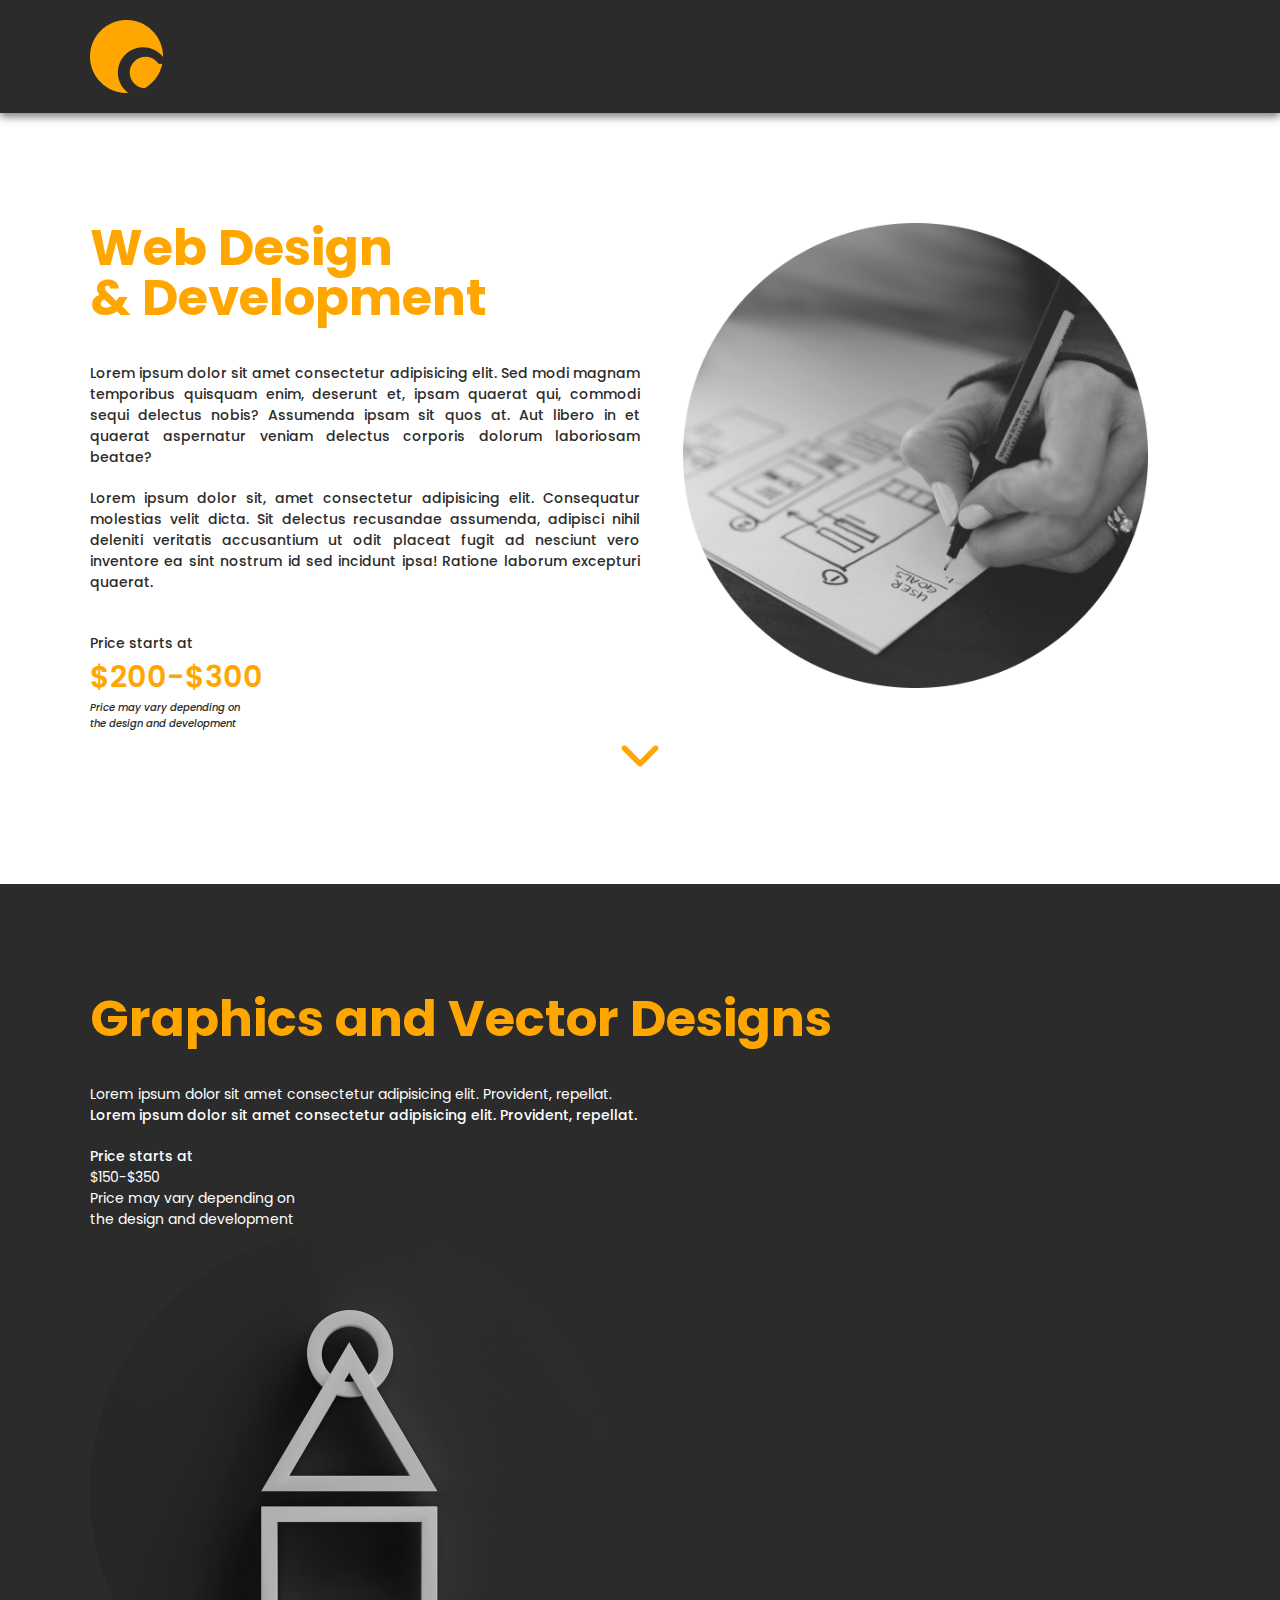
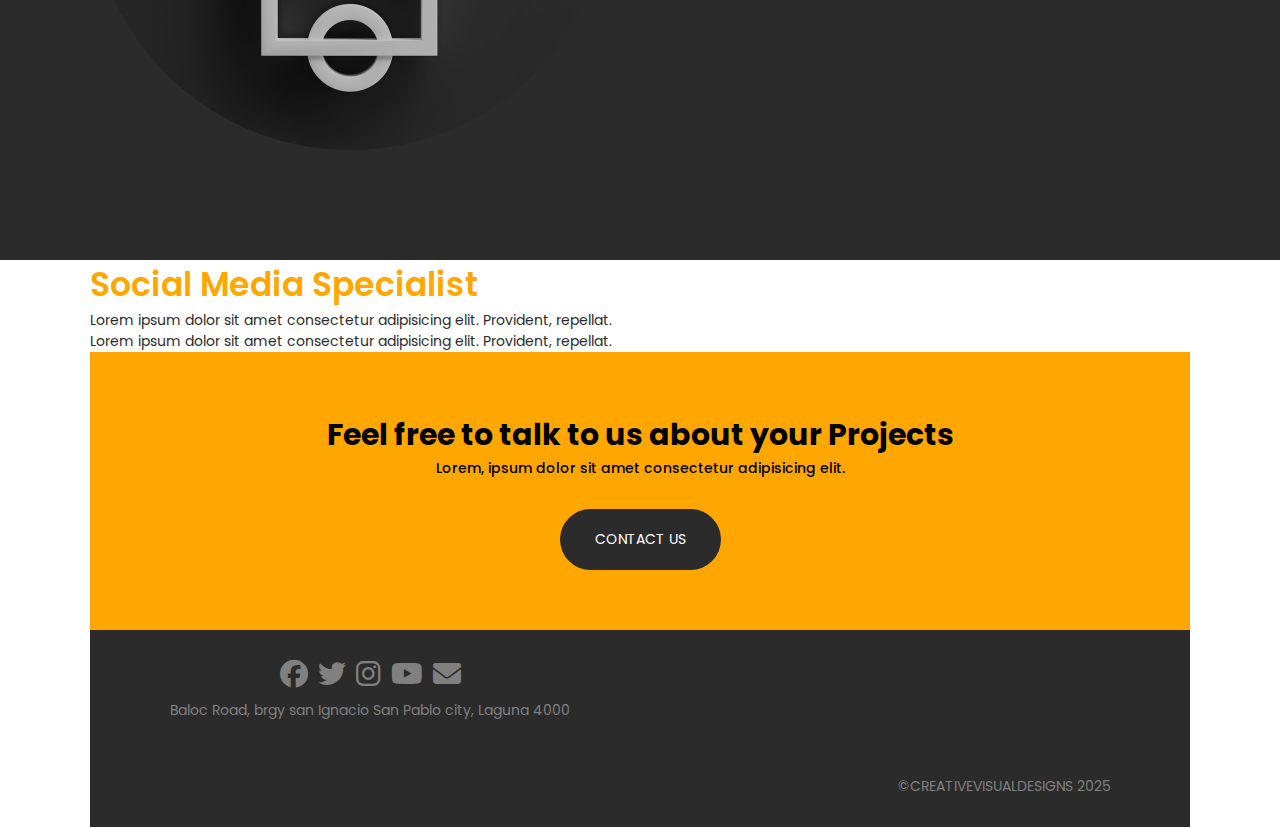
<file: services.html>
<!DOCTYPE html>
<html lang="en">
  <head>
    <meta charset="UTF-8" />
    <link rel="icon" href="./favicon.ico" />
    <meta name="viewport" content="width=device-width, initial-scale=1.0" />
    <meta
      name="description"
      content="Creative Visual Design (CVD) is a platformm for showcasing creative coding projects and visual designs."
    />

    <title>Creative Visual Designs - services</title>
    <link rel="stylesheet" href="./style.css" />
    <link
      rel="stylesheet"
      href="https://cdnjs.cloudflare.com/ajax/libs/font-awesome/6.7.2/css/all.min.css"
    />
  </head>
  <body>
    <header>
      <div class="container">
        <div class="navbar">
          <a href="#">
            <div class="navbar__logo">
              <img
                src="./img/Brand.png"
                alt="CVD Logo"
                class="navbar__logo_image"
              />
              <span class="navbar__logo__title">
                Creative <span>Visual</span> Designs
              </span>
            </div>
          </a>
          <nav class="navbar__nav">
            <ul class="navbar__nav__list">
              <li
                class="navbar__nav__list__item navbar__nav__list__item--active"
              >
                <a href="#">Home</a>
              </li>
              <li class="navbar__nav__list__item">
                <a href="#">About</a>
              </li>
              <li class="navbar__nav__list__item">
                <a href="#">Services</a>
              </li>
              <li class="navbar__nav__list__item">
                <a href="#">Updates</a>
              </li>
              <li class="navbar__nav__list__item">
                <a href="#">Contacts</a>
              </li>
            </ul>
          </nav>
          <button class="navbar__burger-button">
            <span></span>
            <span></span>
            <span></span>
          </button>
        </div>
      </div>
    </header>
     
    <section class="web">
      <div class="container">
        <div class="web__wrapper">
          <div class="web__title">
            <h1>
              Web Design  <br /> &
               Development
            </h1>

           <p>Lorem ipsum dolor sit amet consectetur adipisicing elit. Sed modi
            magnam temporibus quisquam enim, deserunt et, ipsam quaerat qui,
            commodi sequi delectus nobis? Assumenda ipsam sit quos at. Aut
            libero in et quaerat aspernatur veniam delectus corporis dolorum
            laboriosam beatae?</p> 
           
            <p>Lorem ipsum dolor sit, amet consectetur adipisicing elit.
                Consequatur molestias velit dicta. Sit delectus recusandae
                assumenda, adipisci nihil deleniti veritatis accusantium ut odit
                placeat fugit ad nesciunt vero inventore ea sint nostrum id sed
                incidunt ipsa! Ratione laborum excepturi quaerat.
            </p>  
            
            <p>Price starts at</p>
            <h3>$200-$300</h3>
            <p>Price may vary depending on <br /> the design and development</p>
        </div>
        <div class="web__image">
            <img
              src="./img/service1.png"
              alt="A picture of a hand writing in a paper"  />
          </div>
        </div>
        <div class="about-banner__arrow-down">
          <i class="fa-solid fa-chevron-down fa-3x"></i>
        </div>
      </div>
    </div>
    </section>

    <section class="graphics">
      <div class="container">
        <div class="wrapper">
        <div class="graphics__title">
          <h2>Graphics and </b> Vector Designs</h2>
          <p>
            Lorem ipsum dolor sit amet consectetur adipisicing elit. Provident,
            repellat. </p>
          <p>
            Lorem ipsum dolor sit amet consectetur adipisicing elit. Provident,
            repellat.
          </p>

          <p>Price starts at</p>
          <h3>$150-$350</h3>
          <p>Price may vary depending on <br /> the design and development</p>
         </div>
          <div class="graphics__image ">
            <img
              src="./img/servicce2.png"
              alt="has triangle and circle "
             />
          </div>
          <div class="graphics__price">
      </div>
         </div>
    </div> 
         </section>
         <section class="Social Media">
            <div class="container">
             <div class="social-media-specialist__title">
               <h2>Social Media Specialist</h2>
          <p>
            Lorem ipsum dolor sit amet consectetur adipisicing elit. Provident,
            repellat.
          </p>
          <p>
              Lorem ipsum dolor sit amet consectetur adipisicing elit. Provident,
              repellat.
            </p>

    <section class="contact-us">
      <div class="container">
        <h2>Feel free to talk to us about your Projects</h2>
        <p>Lorem, ipsum dolor sit amet consectetur adipisicing elit.</p>
        <a class="btn btn--dark" href="#">contact us</a>
      </div>
    </section>

    <footer>
      <div class="container">
        <div class="footer">
          <div class="footer__contact">
            <div class="footer__social-media-list">
              <ul>
                <li>
                  <a href="#">
                    <i class="fa-brands fa-facebook fa-2x"></i>
                  </a>
                </li>
                <li>
                  <a href="#">
                    <i class="fa-brands fa-twitter fa-2x"></i>
                  </a>
                </li>
                <li>
                  <a href="#">
                    <i class="fa-brands fa-instagram fa-2x"></i>
                  </a>
                </li>
                <li>
                  <a href="#">
                    <i class="fa-brands fa-youtube fa-2x"></i>
                  </a>
                </li>
                <li>
                  <a href="#">
                    <i class="fa-solid fa-envelope fa-2x"></i>
                  </a>
                </li>
              </ul>
            </div>
            <div class="footer__office-address">
              <p>Baloc Road, brgy san Ignacio San Pablo city, Laguna 4000</p>
            </div>
          </div>
          <div class="footer__trademark">
            <p>&copy;CREATIVEVISUALDESIGNS 2025</p>
          </div>
        </div>
      </div>
    </footer>

    <script>
      const burgerButton = document.querySelector(".navbar__burger-button");
      const nav = document.querySelector(".navbar__nav");
      const body = document.body;

      console.log(burgerButton);
      console.log(nav);

      burgerButton.addEventListener("click", () => {
        burgerButton.classList.toggle("open");
        nav.classList.toggle("open");
        body.classList.toggle("no-scroll");
      });
    </script>
  </body>
</html>
</file>
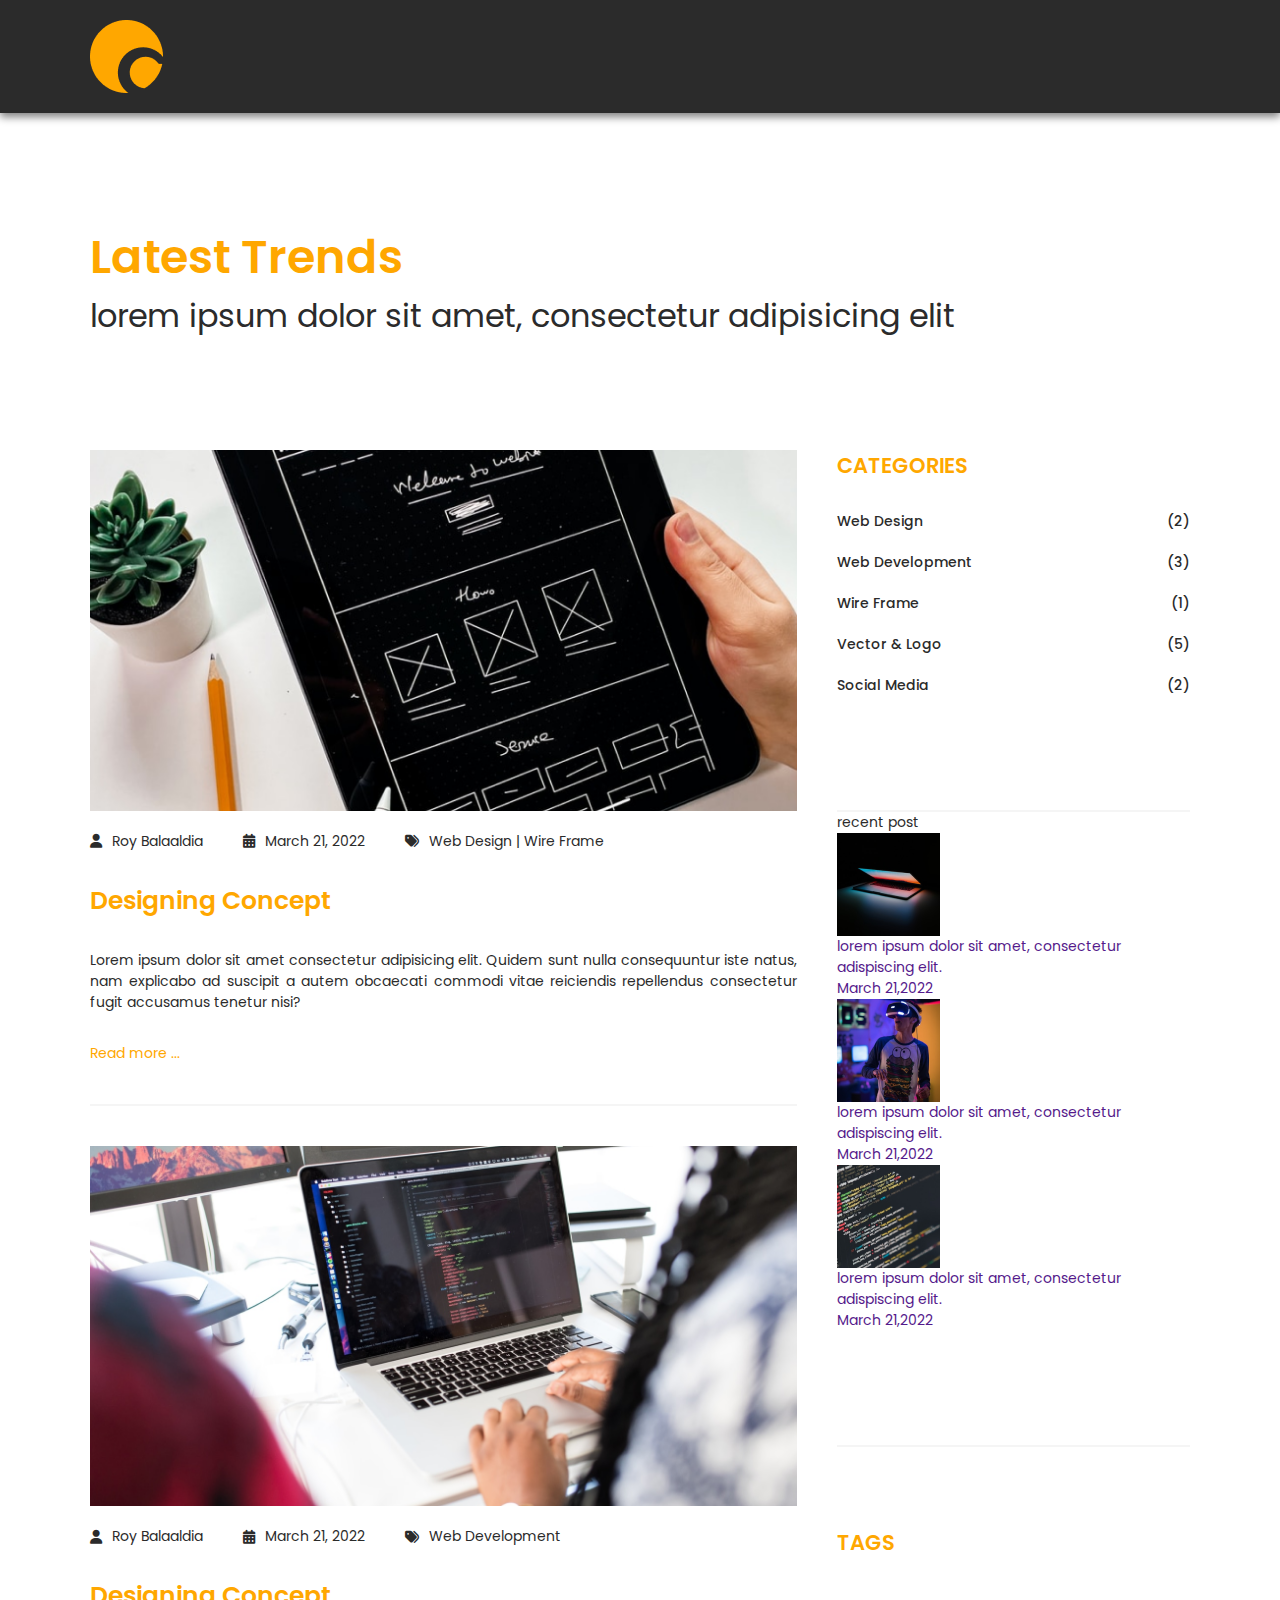
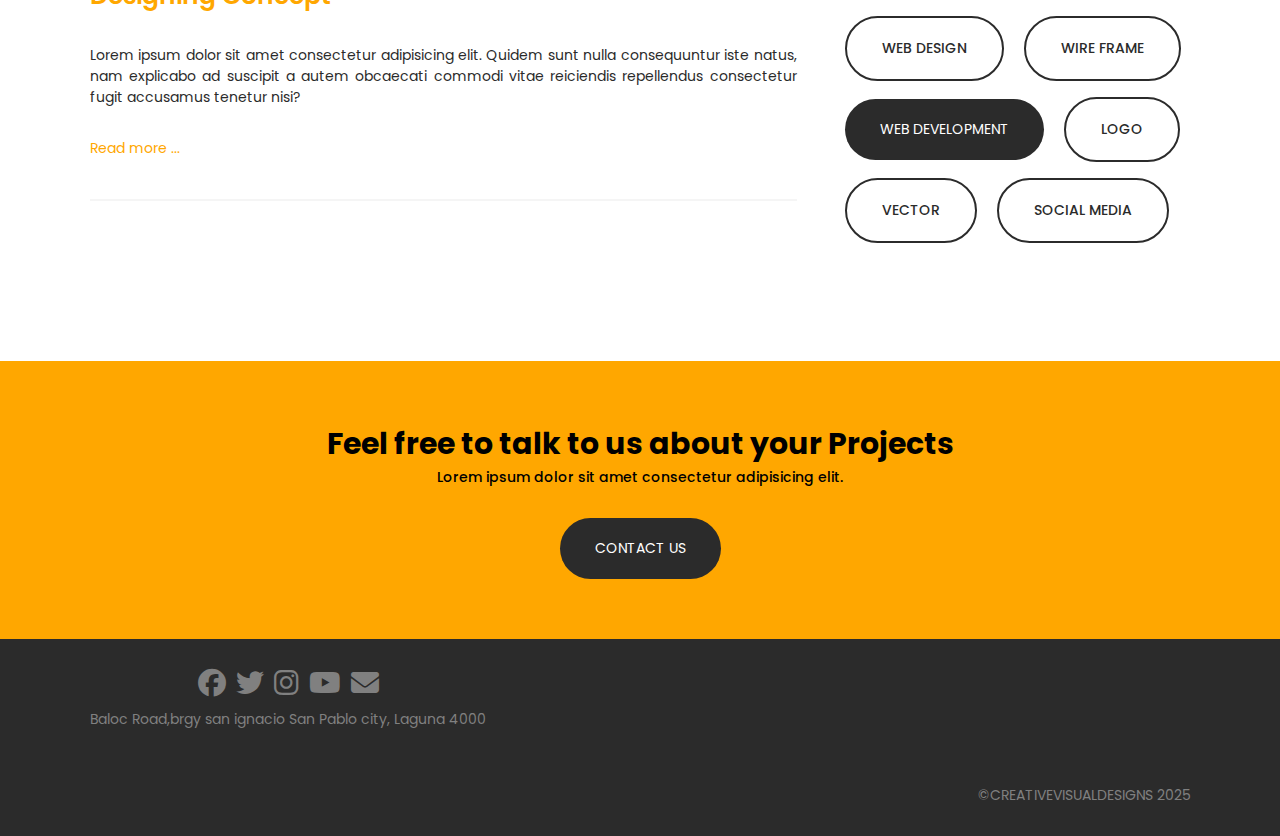
<file: updates.html>
<!DOCTYPE html>
<html lang="en">
  <head>
    <meta charset="UTF-8" />
    <link rel="icon" href="./favicon.ico" />
    <meta name="viewport" content="width=device-width, initial-scale=1.0" />
    <meta
      name="description"
      content="Creative Visual Design CVD is a platform for showcasing creative coding projects and visual designs"
    />
    <title>Creative Visual Design - Updates</title>
    <link rel="stylesheet" href="./style.css" />
    <link
      rel="stylesheet"
      href="https://cdnjs.cloudflare.com/ajax/libs/font-awesome/6.7.2/css/all.min.css"
    />
  </head>
  <body>
    <header>
      <div class="container">
        <div class="navbar">
          <a href="#">
            <div class="navbar__logo">
              <img
                src="./img/Brand.png"
                alt="CVD Logo"
                class="navbar__logo__image"
              />
              <span class="navbar__logo__title">
                Creative <span> Visual </span> Designs
              </span>
            </div>
          </a>
          <nav class="navbar__nav">
            <ul class="navbar__nav__list">
              <li class="navbar__nav__list__item">
                <a href="./index.html">Home</a>
              </li>
              <li class="navbar__nav__list__item--active">
                <a href="./about.html">About</a>
              </li>
              <li class="navbar__nav__list__item">
                <a href="services.html">Services</a>
              </li>
              <li class="navbar__nav__list__item"><a href="#">Update</a></li>
              <li class="navbar__nav__list__item"><a href="#">Contact</a></li>
            </ul>
          </nav>
          <button class="navbar__burger-button">
            <span></span>
            <span></span>
            <span></span>
          </button>
        </div>
      </div>
    </header>
    <section class="blog">
        <div class="container">
            <div class="blog__title">
                <h2>Latest Trends</h2>
                <p>lorem ipsum dolor sit amet, consectetur adipisicing elit</p>
            </div>
            <div class="blog__wrapper">
                <div class="blog__content__wrapper">
                    <div class="blog__content">
                        <img src="./img/update1.png" alt="Picture of a tablet"/>
                           <div class="blog__content blog__content__meta">
                            <ul>
                                <li>
                                    <a href=""><i class= "fa-solid fa-user"></i>
                                    <span>Roy Balaaldia</span></a>
                                </li>
                                <li>
                                    <a href=""><i class= "fa-solid fa-calendar-alt"></i>
                                    <span>March 21, 2022</span></a>
                                </li>
                                <li>
                                    <a href=""><i class= "fa-solid fa-tags"></i>
                                    <span>Web Design | Wire Frame<span></a>
                                </li>
                            </ul>
                           </div>
                        <div class="blog__content blog__content__description">
                            <h2>Designing Concept</h2>
                            <p>Lorem ipsum dolor sit amet consectetur adipisicing elit. Quidem sunt nulla consequuntur iste natus, nam explicabo ad suscipit a autem obcaecati commodi vitae reiciendis repellendus consectetur fugit accusamus tenetur nisi?</p>
                            <a href="#">Read more ...</a>
                            <span></span>
                            
                        </div>
                    </div>
                    <div class="blog__content">
                        <img src="./img/update2.png" alt="Picture of a laptop with code"/>
                           <div class="blog__content blog__content__meta">
                            <ul>
                                <li>
                                    <a href=""><i class= "fa-solid fa-user"></i>
                                    <span>Roy Balaaldia</span></a>
                                </li>
                                <li>
                                    <a href=""><i class= "fa-solid fa-calendar-alt"></i>
                                    <span>March 21, 2022</span></a>
                                </li>
                                <li>
                                    <a href=""><i class= "fa-solid fa-tags"></i>
                                    <span>Web Development<span></a>
                                </li>
                            </ul>
                           </div>
                        <div class="blog__content blog__content__description">
                            <h2>Designing Concept</h2>
                            <p>Lorem ipsum dolor sit amet consectetur adipisicing elit. Quidem sunt nulla consequuntur iste natus, nam explicabo ad suscipit a autem obcaecati commodi vitae reiciendis repellendus consectetur fugit accusamus tenetur nisi?</p>
                            <a href="#">Read more ...</a>
                            <span></span>

                        </div>
                    </div>
                </div>
                <div class="blog__side bar">
                    <div class="blog__categories">
                        <h3>Categories</h3>
                        <ul>
                            <li>
                                <a href="#">
                                <span>Web Design</span>
                                <span>(2)</span>
                                </a>
                            </li>
                            <li>
                                <a href="#">
                                <span>Web Development</span>
                                <span>(3)</span>
                                </a>
                            </li>
                            <li>
                                <a href="#">
                                <span>Wire Frame</span>
                                <span>(1)</span>
                                </a>
                            </li>
                            <li>
                                <a href="#">
                                <span>Vector & Logo</span>
                                <span>(5)</span>
                                </a>
                            </li>
                            <li>
                                <a href="#">
                                <span>Social Media</span>
                                <span>(2)</span>
                                </a>
                            </li>
                    </ul>
                    <span class="horizontal-line"></span>
                    </div>
                    <div 
                    class class="blog__recent">
                        <h3>recent post</h3>
                        <ul>
                            <li>
                                <a href=""><img src="./img/recent1.png" alt="Picture of a semi-closed Laptop">
                                <div class="blog__recent__title">
                                    <h4>lorem ipsum dolor sit amet, consectetur adispiscing elit.
                                    </h4>
                                    <span>March 21,2022</span>
                                </div>
                                </a>
                            </li>
                            <li>
                                <a href=""><img src="./img/recent2.png" alt="Boy playing with vr goggles">
                                <div class="blog__recent__title">
                                    <h4>lorem ipsum dolor sit amet, consectetur adispiscing elit.
                                    </h4>
                                    <span>March 21,2022</span>
                                </div>
                                </a>
                            </li>
                            <li>
                                <a href=""><img src="./img/recent3.png" alt="Picture of a code">
                                <div class="blog__recent__title">
                                    <h4>lorem ipsum dolor sit amet, consectetur adispiscing elit.
                                    </h4>
                                    <span>March 21,2022</span>
                                </div>
                                </a>
                            </li>
                        </ul>
                        <span class="horizontal-line"></span>
                    </class>
                </div>
                <div class="blog__tags">
                    <h3>tags</h3>
                    <a class="btn btn--transparent"href="#">web design</a>
                    <a class="btn btn--transparent"href="#">wire frame</a>
                    <a class="btn btn--dark"href="#">web development</a>
                    <a class="btn btn--transparent"href="#">logo</a>
                    <a class="btn btn--transparent"href="#">vector</a>
                    <a class="btn btn--transparent"href="#">social media</a>
                </div>
            </div>
            </div>
        </div>
    </section>





    <section class="contact-us">
      <div class="container">
        <h2>Feel free to talk to us about your Projects</h2>
        <p>Lorem ipsum dolor sit amet consectetur adipisicing elit.</p>
        <a href="#" class="btn btn--dark">Contact Us</a>
      </div>
    </section>
    <footer>
      <div class="container">
        <div class="footer">
          <div class="footer__contact">
            <div class="footer__social-media-list">
              <ul>
                <li>
                  <a href="#">
                    <i class="fa-brands fa-facebook fa-2x"></i>
                  </a>
                </li>
                <li>
                  <a href="#">
                    <i class="fa-brands fa-twitter fa-2x"></i>
                  </a>
                </li>
                <li>
                  <a href="#">
                    <i class="fa-brands fa-instagram fa-2x"></i>
                  </a>
                </li>
                <li>
                  <a href="#">
                    <i class="fa-brands fa-youtube fa-2x"></i>
                  </a>
                </li>
                <li>
                  <a href="#">
                    <i class="fa-solid fa-envelope fa-2x"></i>
                  </a>
                </li>
              </ul>
            </div>
            <div class="footer__office-address">
              <p>Baloc Road,brgy san ignacio San Pablo city, Laguna 4000</p>
            </div>
          </div>
          <div class="footer__trademark">
            <p>&copy;CREATIVEVISUALDESIGNS 2025</p>
          </div>
        </div>
      </div>
    </footer>
    <script>
      const burgerButton = document.querySelector(".navbar__burger-button");
      const nav = document.querySelector(".navbar__nav");
      const body = document.body;

      console.log(burgerButton);
      console.log(nav);

      burgerButton.addEventListener("click", () => {
        burgerButton.classList.toggle("open");
        nav.classList.toggle("open");
        body.classList.toggle("no-scroll");
      });
    </script>
  </body>
</html>
</file>
<file: style.css>
@import url("https://fonts.googleapis.com/css2?family=Poppins:wght@100;200;300;400;500;600;700;800;900&display=swap&font-display=swap');");

/* ===== CSS Variables (Global) ===== */
:root {
  /* Primary Colors */
  --clr-primary: #ffa700;

  /* Neutral Colors */
  --clr-dark: #2b2b2b;
  --clr-light: #ffffff;
  --clr-gray: #808080;

  /* Fonts */
  --font-poppins: "Poppins", sans-serif;
}

/* ===== Box Sizing & Global Reset ===== */
*,
*::before,
*::after {
  box-sizing: border-box;
  margin: 0;
  padding: 0;
}

/* ===== Document & Body ===== */
html {
  font-size: 62.5% !important; /* 1rem = 10px */
  height: 100%;
  scroll-behavior: smooth;
}

body {
  color: var(--clr-dark) !important;
  font-family: var(--font-poppins) !important;
  font-size: 1.4rem !important; /* 14px */
  line-height: 1.4;
  overflow-x: hidden;
}

/* ===== Element Resets ===== */
/* Grouped selectors for efficiency */
a,
abbr,
acronym,
address,
applet,
article,
aside,
big,
blockquote,
body,
caption,
cite,
code,
dd,
del,
dfn,
div,
dl,
dt,
em,
fieldset,
font,
form,
h1,
h2,
h3,
h4,
h5,
h6,
html,
iframe,
img,
ins,
kbd,
label,
legend,
li,
object,
ol,
p,
pre,
q,
s,
samp,
section,
small,
span,
strike,
strong,
sub,
sup,
table,
tbody,
td,
tfoot,
th,
thead,
tr,
tt,
ul,
var {
  border: 0;
  font: inherit;
  vertical-align: baseline;
}

/* Specific element overrides */
ul,
ol {
  list-style: none;
}

a {
  text-decoration: none;
}

img {
  max-width: 100%;
  height: auto;
  display: block;
}

table {
  border-collapse: collapse;
  border-spacing: 0;
}

/* ===== Layout Utilities ===== */
.container {
  width: 100%;
  max-width: 120rem;
  margin: 0 auto;
  padding: 0 5rem;
}

/* Header */

.navbar__logo {
  display: flex;
  align-items: center;
  gap: 2rem;
}

.navbar__logo__title {
  font-size: 2.2rem;
  font-weight: 600;
  color: var(--clr-light);
}

header {
  background-color: var(--clr-dark);
  padding: 2rem 0;
  box-shadow: 0 4px 8px 0px var(--clr-gray);
  position: relative;
  z-index: 9999;
}
.navbar {
  display: flex;
  align-items: center;
  justify-content: space-between;
}

.navbar__logo__title span {
  color: var(--clr-primary);
}

.navbar__nav__list {
  display: flex;
  gap: 5rem;
}

.navbar__nav__list__item a {
  color: var(--clr-light);
  font-weight: 300;
}

.navbar__nav__list__item--active a {
  color: var(--clr-primary);
}

.navbar__nav__list__item a:hover {
  color: var(--clr-primary);
  transition: color 0.3s ease-in-out;
}

.navbar__burger-button {
  display: none; /* hidden by defaulut,shown on mobile */
  flex-direction: column;
  justify-content: space-between;
  width: 3rem;
  height: 2.1rem;
  background: transparent;
  border: none;
  cursor: pointer;
  padding: 0;
  z-index: 1000;
}

.navbar__burger-button span {
  display: block;
  width: 100%;
  height: 0.3rem;
  background-color: var(--clr-light);
  transition: all 0.3 ease;
}

.navbar__burger-button.open span:nth-child(1) {
  transform: translateY(9px) rotate(45deg);
}
.navbar__burger-button.open span:nth-child(2) {
  opacity: 0;
}
.navbar__burger-button.open span:nth-child(3) {
  transform: translateY(-9px) rotate(-45deg);
}

/* Banner */
.banner {
  padding: 11rem 0;
}

.banner__wrapper {
  display: grid;
  gap: 10rem;
  grid-template-columns: 1fr 2fr;
  align-items: center;
}

.banner__title {
  max-width: 35rem;
  width: 100%;
}

.banner__title h1 {
  font-size: 8rem;
  line-height: 7.5rem;
  font-weight: 700;
  color: var(--clr-primary);
  margin-bottom: 4rem;
}

.banner__title p {
  font-weight: 500;
  text-align: justify;
  margin-bottom: 4rem;
  max-width: 390.33px;
}

.btn {
  display: inline-block;
  text-transform: uppercase;
  padding: 2rem 3.5rem;
  border-radius: 5rem;
  color: var(--clr-light);
}

.btn--primary {
  background-color: var(--clr-primary);
}

.btn--dark {
  background-color: var(--clr-dark);
}

.btn--transparent{
  background-color: transparent;
  color: var(--clr-dark);
  font-weight: 500;
  border: 2px solid var(--clr-dark);
}

.banner__image {
  display: flex;
}

/* .banner__image--banner1 {
    position: absolute;
    bottom: 17rem;
    right: 38rem;
}


.banner__image--banner2 {
    position: relative;
    opacity: 0.8;
} */

.banner__image {
  position: relative;
  display: inline-block;
  margin: 0 auto;
}

.banner__image img {
  width: 100%;
  height: auto;
  display: block;
  max-width: 56rem;
  max-height: 56rem;
}

.banner__image img:first-child {
  opacity: 0.8;
}

.banner__image img:last-child {
  position: absolute;
  top: -4.5rem;
  left: 7.5rem;
  opacity: 1;
}

/* Services */
.services {
  padding: 11rem 0;
  background-color: var(--clr-dark);
  color: var(--clr-light);
}
.services__wrapper {
  display: grid;
  grid-template-columns: 1fr 1fr;
  gap: 6rem;
}

.services__item {
  text-align: center;
}

.services__item i {
  color: var(--clr-primary);
  margin-bottom: 4rem;
}

.services__item h3 {
  color: var(--clr-primary);
  font-weight: 600;
  margin-bottom: 4rem;
}
.services__item p {
  text-align: justify;
  margin-bottom: 8rem;
  font-weight: 300;
}

.services-banner__image img {
  text-align: center;
  display: block;
  width: 100%;
  max-width: 46.5rem;
  max-height: 46.5rem;
  height: auto;
}

/* Services Page */

.web {
  padding: 11rem 0;
}
.web__wrapper {
  display: grid;
  grid-template-columns: 1fr 1fr;
}
.web__title h1 {
  font-size: 5rem;
  font-weight: 700;
  color: var(--clr-primary);
  margin-bottom: 4rem;
  line-height: 5rem;
}

.web__title p:nth-child(2) {
  text-align: justify;
  margin-bottom: 2rem;
  font-weight: 500;
}

.web__title p:nth-child(3) {
  text-align: justify;
  margin-bottom: 2rem;
  font-weight: 500;
}

.web__title p:nth-child(4) {
  text-align: justify;
  margin-top: 4rem;
  font-weight: 500;
}

.web__title h3 {
  color: var(--clr-primary);
  font-weight: 600;
  font-size: 3rem;
}

.web__title p:nth-child(6) {
  text-align: justify;
  font-weight: 500;
  font-style: italic;
  font-size: 10px;
}

.web__image {
  display: block;
  width: 100%;
  max-width: 46.5rem;
  max-height: 46.5rem;
  height: auto;
}
.web__description p {
  color: var(--clr-dark);
  font-size: 2rem;
  font-weight: 600;
  margin-bottom: 4rem;
}
.web__price-description p {
  text-align: justify;
  margin-bottom: 2rem;
  font-weight: 500;
  text-align: left;
}
.services-banner__arrow-down {
  color: var(--clr-primary);
  display: flex;
  justify-content: center;
}

.web__price h3 {
  font-size: 2rem;
  font-weight: 500;
  color: var(--clr-primary);
  text-align: left;
}

.web__wrapper {
  justify-items: center;
}

/* Services Social Media */
.social media {
  padding: 11rem 0;
}
.social-media-specialist__title h2 {
  color: var(--clr-primary);
  font-size: 3.3rem;
  font-weight: 600;
}
.services-web__description p {
  text-align: justify;
  margin-bottom: 2rem;
  font-weight: 500;
  text-align: left;
  color: var(--clr-primary);
}
/* About */
.about {
  padding: 11rem 0;
}
.about__wrapper {
  display: grid;
  grid-template-columns: 1fr 1fr;
  gap: 8rem;
  align-items: center;
}

.about__image img {
  display: block;
  width: 100%;
  max-width: 46.5rem;
  max-height: 46.5rem;
  height: auto;
}
.about__description h1 {
  color: var(--clr-primary);
  font-size: 2rem;
  font-weight: 600;
  margin-bottom: 4rem;
}

.about__description p {
  text-align: justify;
  margin-bottom: 2rem;
  font-weight: 500;
}

/*  Trends */
.trends {
  padding: 11rem 0;
  background-color: var(--clr-dark);
}

.trends__title {
  margin-bottom: 6rem;
}

.trends__title h2 {
  color: var(--clr-primary);
  font-size: 3.3rem;
  font-weight: 600;
}

.trends__title p {
  color: var(--clr-light);
  font-weight: 300;
  margin-bottom: 4rem;
  font-size: 1.6rem;
}

.trends__wrapper {
  display: grid;
  grid-template-columns: 1fr 1fr 1fr;
  gap: 4rem;
}

.article-card {
  background-color: var(--clr-light);
  border-radius: 2rem;
  max-width: 34rem;
  width: 100%;
}

.article-card__description {
  padding: 2rem;
}

.article-card__description h3 {
  color: var(--clr-primary);
  font-weight: 600;
  margin-bottom: 2rem;
  font-size: 1.4rem;
}

.article-card__description p {
  font-weight: 500;
  margin-bottom: 3rem;
  font-size: 1.4rem;
}

.article-card__description a {
  color: var(--clr-primary);
  font-weight: 500;
  font-size: 1.4rem;
}

.article-card__image img {
  width: 100%;
  display: block;
  height: 100%;
  max-height: 170px;
  object-fit: cover;
  border-radius: 1.5rem;
}
 /* Updates Page */ 

 .blog{
  padding: 11rem 0;
 
}
 .blog__wrapper{
  display: grid;
  grid-template-columns: 2fr 1fr;
  gap: 4rem;
 }

 .blog__title{
  margin-bottom: 11rem;

 }

 .blog__title h2{
  color: var(--clr-primary);
  font-size: 4.6rem;
  font-weight: 600;
 }

 .blog__title p{
  color: var(--clr-dark);
  font-weight: 400;
  margin-bottom: 4rem;
  font-size: 2.2rem;
 }

 .blog__content img{
  width: 100%;
  height: auto;
  display: block;
 }

 .blog__content__meta{
  margin: 2rem 0;

 }

 .blog__content__meta ul{
  display: flex;
  gap: 4rem;
 }

 .blog__content__meta ul li a{
  color: var(--clr-dark);
  display: flex;
  align-items: center;
  gap: 1rem;
 }

 .blog__content__description h2{
  color: var(--clr-primary);
  font-weight: 600;
  font-size: 2.5rem;
  margin: 3rem 0;
 }

 .blog__content__description p{
  margin-bottom: 3rem;
  text-align: justify;
 }

 .blog__content__description a{
  color: var(--clr-primary)
 }

 .blog__content__description span{
  display: block;
  height: 2px;
  background-color: #f5f5f5;
  width: 100;
  margin-top: 4rem;
  margin-bottom: 4rem;
 }

 .blog__categories h3{
  text-transform: uppercase;
  color: var(--clr-primary);
  font-weight: 600;
  font-size: 2.1rem;
  margin-bottom: 3rem;
 }

 .blog__categories ul li a{
  display: flex;
  justify-content: space-between;
  color: var(--clr-dark);
  margin-bottom: 2rem;
  font-weight: 500;
 }

 .horizontal-line{
  display: block;
  height: 2px;
  background-color: #f5f5f5;
  width: 100%;
  margin-top: 11.4rem;
 }

 .blog__recent h3{
  text-transform: uppercase;
  color: var(--clr-primary);
  font-weight: 600;
  font-size: 2.1rem;
  margin-bottom: 5rem;
  margin-top: 10rem;
 }

 .blog__recent ul li{
  margin-bottom: 4rem;
}
.blog__recent ul li a{
  display: flex;
  gap: 2rem;
  color: var(--clr-dark)
}

.blog__recent ul li a h4{
  font-weight: 700;
}

.blog__recent ul li a img{
  width: 100%;
  display: block;
  height: auto;
  max-width: 103px;
  max-height: 103px;
}

.blog__recent__title{
  display:flex;
  flex-direction: column;
  justify-content: space-between;
}


/* Contact Us */
.contact__wrapper {
  display: grid;
  grid-template-columns: 1fr 1fr;
  padding: 11rem 0;
}

.contact-us {
  padding: 6rem;
  background-color: var(--clr-primary);
  text-align: center;
}

.contact-us h2 {
  font-weight: 700;
  font-size: 3rem;
  color: #000;
}
.contact-us p {
  font-weight: 500;
  margin-bottom: 3rem;
  color: #000;
}
.button a {
  color: var(--clr-primary);
}
/* Contact Page */
.contact {
  display: grid;
  background-color: var(--clr-dark);
}
.contact__wrapper {
  color: var(--clr-light);
}

.contact__details__title h1 {
  color: var(--clr-primary);
  font-size: 5rem;
  font-weight: 700;
  margin-bottom: 3rem;
  
}
.contact__details__title p {
  text-align: justify;
  margin-bottom: 3rem;
}

.contact__details__information ul li {
  display: flex;
  align-items: center;
  gap: 3rem;
  margin-bottom: 4rem;
  
}
.contact__details__information ul li i {
  width: 28px;
  height: 28px;
  text-align: center;
  color: var(--clr-primary);
  
}

.contact__details__information span {
  margin-left: 2rem;
  text-align: justify;
}

.contact__details__socials ul {
  display: flex;
  gap: 1rem;
  margin-top: 3rem;
  
}

.contact__details__socials a {
  color: var(--clr-light);
}
.contact__social-media-list ul {
  color: var(--clr-light);
  font-size: 1.6rem;
}

.contact__form {
  margin-top: 9rem;
  margin-left: 5rem;
}
.form__wrapper {
  gap: 12rem;
}
.form__wrapper input,
.form__wrapper textarea {
  margin-bottom: 5rem;
  width: 100%;
  padding: 1rem;
}
.form__wrapper input,
.form__wrapper textarea {
  margin-bottom: 3rem;
  width: 100%;
  padding: 2rem;
  font-weight: 200%;
}

.form button {
  display: flex;
  justify-self: end;
}
/* FOOTER CONTACT */
footer {
  background-color: #111;
  color: #aaa;
  padding: 40px 40px;
  font-size: 14px;
  width: 100%;
}
.footer {
  display: flex;
  justify-content: space-between;
  align-items: flex-start;
  flex-wrap: wrap;
  gap: 20px;
  min-height: 80px;
}
.footer__contact {
  display: flex;
  align-items: center;
  gap: 20px;
  flex: 1;
  justify-content: flex-start;
}

.footer__social-media-list ul {
  list-style: none;
  display: flex;
  gap: 15px;
  margin: 0;
  padding: 0;
}

.footer__social-media-list a {
  color: #aaa;
  transition: color 0.3s ease;
}

.footer__social-media-list a:hover {
  color: #ffa500;
}

.footer__office-address p {
  margin: 0;
  font-size: 14px;
  color: #aaa;
  white-space: nowrap;
}

.footer__trademark {
  align-self: flex-start;
  margin-left: auto;
  white-space: nowrap;
  padding-top: 5px;
}

/* Footer */
footer {
  padding: 3rem;
  background-color: var(--clr-dark);
}
.footer {
  display: flex;
  align-self: center;
  justify-content: space-between;
}
.footer__contact {
  display: flex;
  align-items: center;
  gap: 3rem;
}
.footer__social-media-list ul {
  display: flex;
  gap: 1rem;
}
.footer__social-media-list ul li a i,
.footer__office-address p,
.footer__trademark {
  color: var(--clr-gray);
}

/* =====About Me ===== */
.about-banner {
  padding: 11rem 0;
}

.about-banner__wrapper {
  display: grid;
  gap: 6rem;
  grid-template-columns: 1fr 1fr;
  align-items: center;
}

.about-banner__image img {
  display: inline-block;
  width: 100%;
  max-width: 46.5rem;
  max-height: 46.5rem;
  height: auto;
}

.about-banner__description span {
  font-weight: 500;
}

.about-banner__description h1 {
  color: var(--clr-primary);
  font-weight: 600;
  font-size: 6rem;
  line-height: 7rem;
  margin-bottom: 3rem;
}

.about-banner__social-media-list ul {
  display: flex;
  gap: 2rem;
  margin: 5rem 0;
}
.about-banner__social-media-list ul li a {
  color: var(--clr-primary);
}

.about-banner__description p {
  text-align: justify;
  margin-bottom: 2rem;
  font-weight: 500;
  font-size: 1.5rem;
}

.about-banner__arrow-down {
  color: var(--clr-primary);
  display: flex;
  justify-content: center;
}

/* Projects */
.recent-projects {
  background-color: var(--clr-dark);
  padding: 11rem 0;
}

.recent-projects__title h2 {
  color: var(--clr-primary);
  font-size: 3rem;
  font-weight: 700;
}
.recent-projects__title p {
  color: var(--clr-light);
  margin-bottom: 4rem;
}

.recent-projects__wrapper {
  display: grid;
  grid-template-columns: 1fr 1fr 1fr;
  gap: 4rem;
}

/* graphics */

.graphics {
  padding: 11rem 0;
  background-color: var(--clr-dark);
  color: var(--clr-light);
}
.graphics__wrapper {
  display: grid;
  grid-template-columns: 1fr 1fr;
}
.graphics__title h2 {
  color: var(--clr-primary);
  font-weight: bolder;
  font-size: 5rem;
  font-weight: 700;
  margin-bottom: 4rem;
  line-height: 5rem;
  grid-template-columns: 1fr 1fr;
}

.graphics__title p:nth-child(even) .wrapper {
  text-align: justify;
  margin-bottom: 2rem;
  font-weight: 500;
}

.graphics__title p:nth-child(3) {
  text-align: justify;
  margin-bottom: 2rem;
  font-weight: 500;
}

.graphics__title p:nth-child(4) {
  text-align: justify;
  margin-top: 2rem;
  font-weight: 500;
}

.graphics__price {
  font-size: 2rem;
  font-weight: 500;
  color: var(--clr-primary);
  text-align: left;
}
.graphics__price-description p {
  color: var(--clr-primary);
}

.no-scroll {
  overflow: hidden;
  height: 100;
  position: fixed;
  width: 100;
}

.blog__tags h3{
  text-transform: uppercase;
  color: var(--clr-primary);
  font-weight: 600;
  font-size: 2.1rem;
  margin-bottom: 5rem;
  margin-top: 8rem;
}

.blog__tags a{
  margin: 0.8rem;
}

.blog__tags a:hover{
  transition: all 0.3s ease-in-out;
  background-color: var(--clr-dark);
  color: var(--clr-light);
}
/* ===== Breakpoints (DesktopFirst) ===== */
/* Large Laptops (1200px and below) */
@media (max-width: 1200px) {
  .banner__wrapper {
    grid-template-columns: 1fr;
    gap: 12rem;
  }

  .banner__title {
    max-width: 100%;
    text-align: center;
  }

  .banner__title p {
    text-align: center;
  }

  .banner__image img {
    width: 100%;
    height: auto;
  }
}
/* Tablets (992px = 99.2rem) */
@media (max-width: 992px) {
  .blog__wrapper{
    grid-template-columns: 1fr;
  }
  }

  .navbar__nav {
    position: fixed;
    top: 0;
    left: -100%;
    width: 80%;
    height: 100vh;
    background-color: var(--clr-dark);
    padding: 14rem 5rem;
    transition: all 0.3s ease;
    z-index: -1;
  }

  .navbar__nav.open {
    left: 0;
  }

  .navbar__nav__list {
    flex-direction: column;
    gap: 3rem;
  }

  .services__wrapper {
    grid-template-columns: 1fr;
  }

  .services__item p {
    text-align: center;
  }

  /* Services */

  .about__wrapper {
    grid-template-columns: 1fr;
    text-align: center;
  }

  .about__image img {
    width: 100%;
    justify-content: center;
    margin: 0 auto;
  }

  .trends__wrapper {
    grid-template-columns: 1fr;
    justify-items: center;
  }

  .trends__title {
    text-align: center;
  }

  .footer {
    flex-direction: column;
    gap: 5rem;
  }

  .footer__contact {
    flex-direction: column;
    gap: 1rem;
  }

  .footer__office-address,
  .footer__trademark {
    text-align: center;
  }

  .about-banner__wrapper {
    grid-template-columns: 1fr;
    text-align: center;
  }

  .about-banner__image img {
    width: 100%;
    justify-content: center;
    margin: 0 auto;
  }

  .about-banner__social-media-list {
    display: flex;
    justify-content: center;
  }

  .recent-projects__wrapper {
    grid-template-columns: 1fr;
    justify-items: center;
  }

  .recent-projects__title {
    text-align: center;
    font-size: 1.5rem;
  }


/* Small Tablets (768px = 78.6rem) */
@media (max-width: 768px) {
  .banner__image {
    display: none;
  }

  .blog__content__meta ul li a{
    flex-direction: column;
    gap: 0.5rem;
    text-align: center;
  }

  .blog__content__meta ul{
    justify-self: center;
  }
}
/* Mobile (576px = 57.6rem) */
@media (max-width: 576px) {
  .blog__title{
    text-align: center;
  }

  .blog__title h2{
    font-size: 3.2rem;
  }
  }

  .blog__title p{
    font-size: 3.2rem;
  }
  .navbar__logo__title {
    display: none;
  }

/* Small Mobile (400px = 40rem) */
@media (max-width: 400px) {
  .contact__details__information ul li {
    flex-direction: column;
    gap: 1rem;
    text-align: center;
  }
  .blog__content__meta ul{
    flex-direction: column;
    gap: 1rem;
  }

  .blog__content__meta{
    margin: 1rem;
  }
}
</file>
